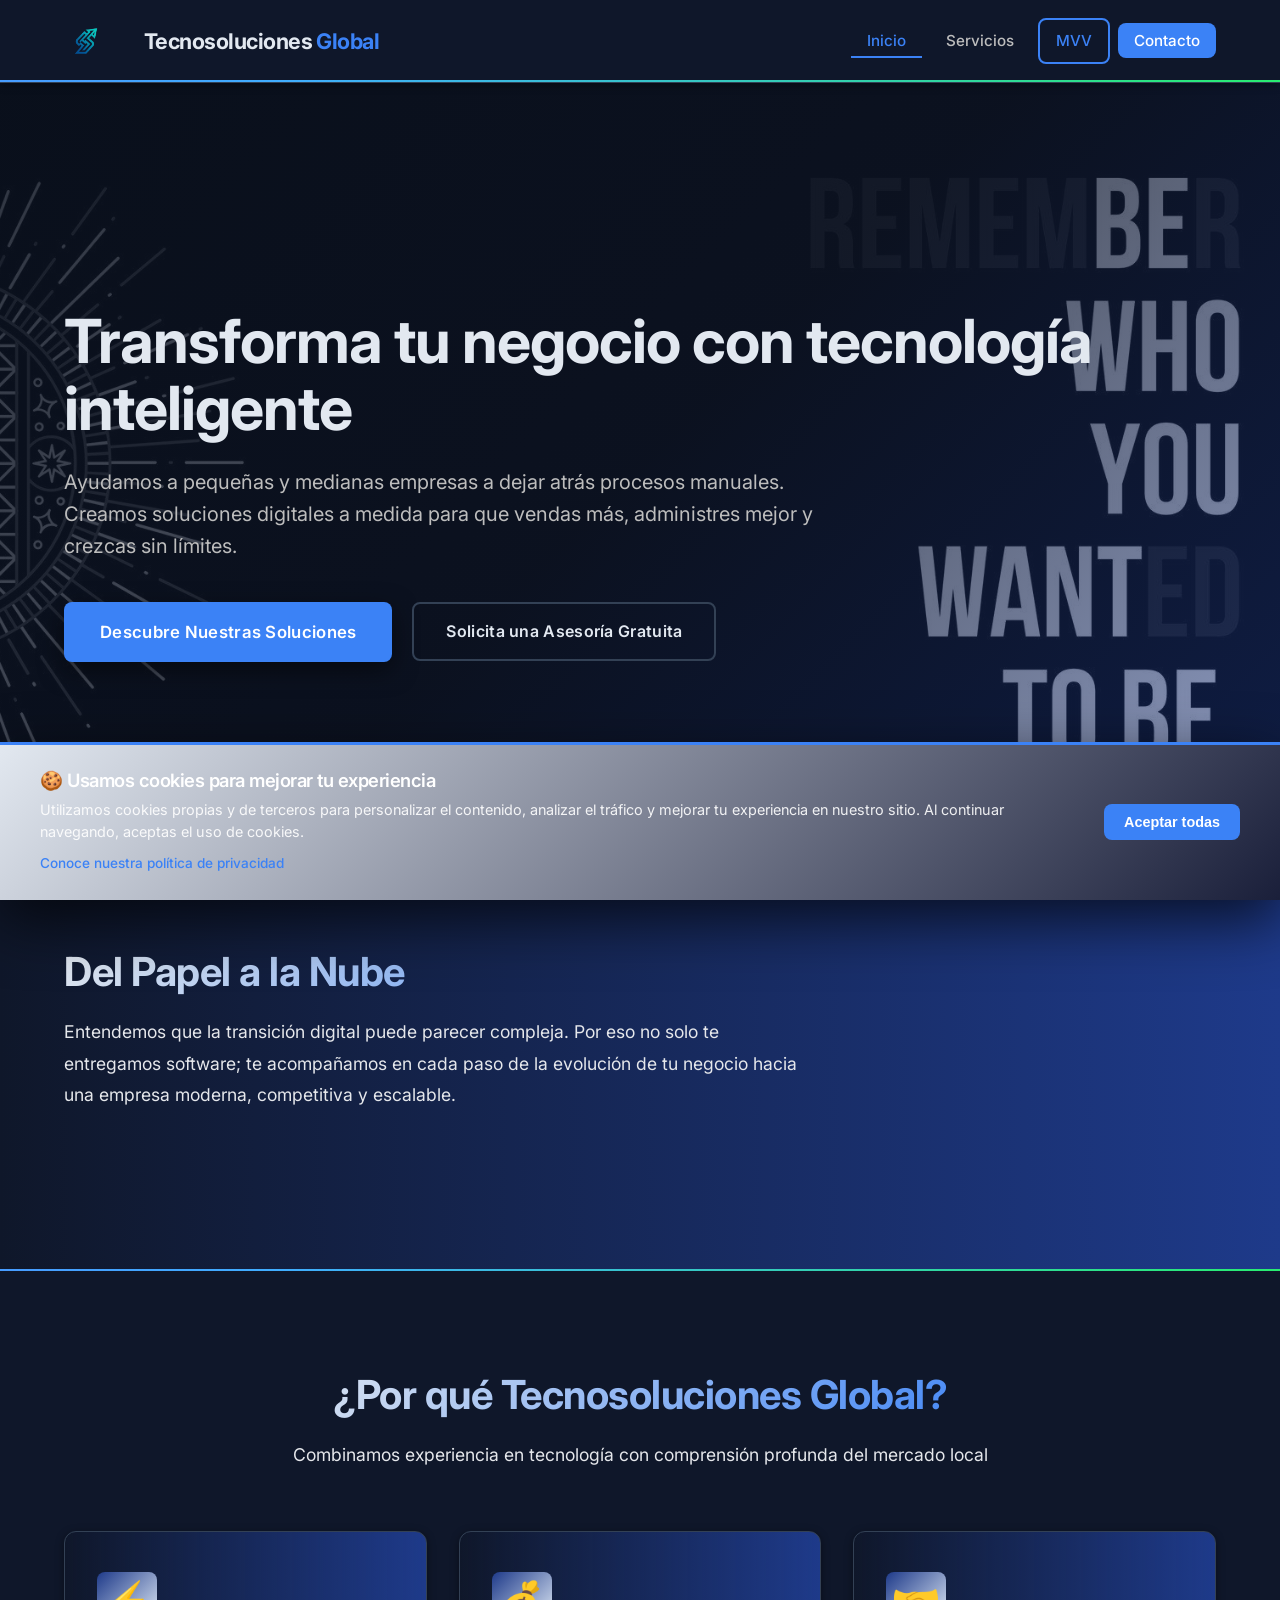
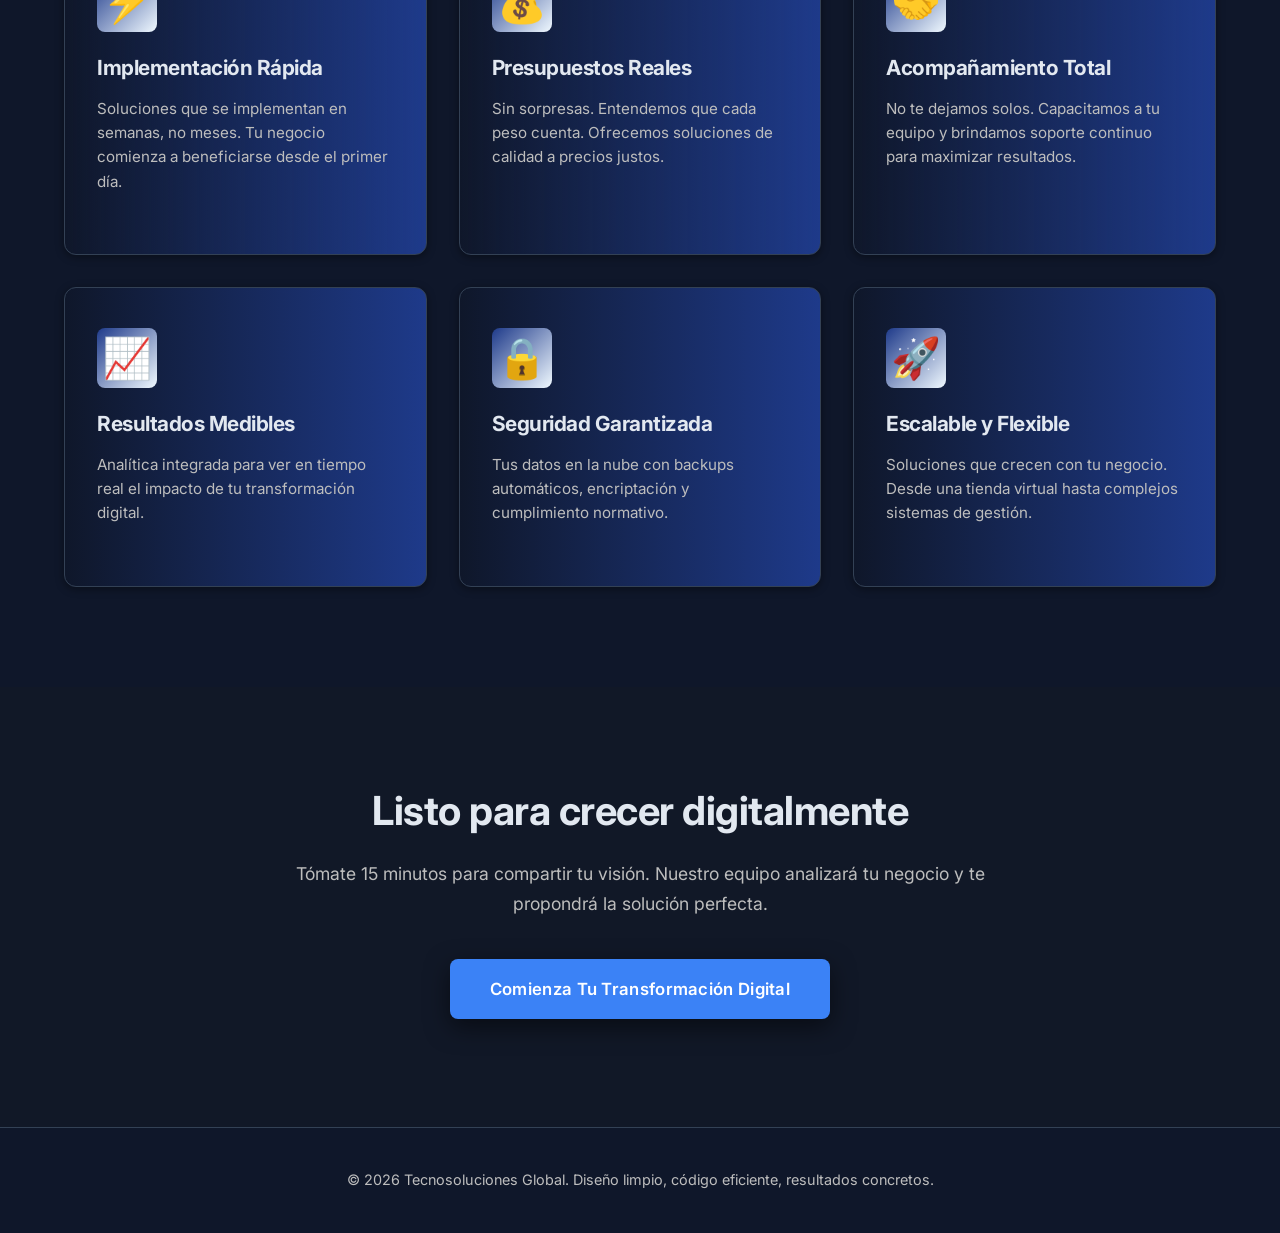
<file: index.html>
<!DOCTYPE html>
<html lang="es">
<head>
    <meta charset="UTF-8">
    <meta name="viewport" content="width=device-width, initial-scale=1.0">
    <title>Inicio | Tecnosoluciones Global - Digitalización de Negocios</title>
    <link rel="stylesheet" href="style.css">
    <link rel="icon" href="data:image/svg+xml,<svg xmlns=%22http://www.w3.org/2000/svg%22 viewBox=%220 0 100 100%22><text y=%22.9em%22 font-size=%2290%22>💻</text></svg>">
    <link href="https://fonts.googleapis.com/css2?family=Inter:wght@300;400;500;600;700&display=swap" rel="stylesheet">
</head>
<body>

    <header class="navbar">
        <div class="container nav-container">
            <a href="index.html" class="logo">
                <img src="logo.png" alt="TecnosolucionesGlobal">
                <span>Tecnosoluciones<strong>Global</strong></span>
            </a>
            <button class="hamburger" id="hamburger" aria-label="Menú">
                <span></span>
                <span></span>
                <span></span>
            </button>
            <nav class="nav-menu" id="navMenu">
                <ul class="nav-links">
                    <li><a href="index.html" class="active">Inicio</a></li>
                    <li><a href="servicios.html">Servicios</a></li>
                    <li><a href="#" id="mvvBtn" class="btn-mvv">MVV</a></li>
                    <li><a href="contacto.html" class="btn-nav">Contacto</a></li>
                </ul>
            </nav>
        </div>
    </header>

    <main>
        <!-- Sección Hero -->
        <section class="hero">
            <div class="container hero-content fade-in">
                <div class="hero-text">
                    <h1>Transforma tu negocio con tecnología inteligente</h1>
                    <p>Ayudamos a pequeñas y medianas empresas a dejar atrás procesos manuales. Creamos soluciones digitales a medida para que vendas más, administres mejor y crezcas sin límites.</p>
                    <div class="hero-actions">
                        <a href="servicios.html" class="btn-primary">Descubre Nuestras Soluciones</a>
                        <a href="contacto.html" class="btn-secondary">Solicita una Asesoría Gratuita</a>
                    </div>
                </div>
            </div>
        </section>

        <!-- Sección de Valor -->
        <section class="focus-section section-padding">
            <div class="container fade-in">
                <div class="section-header">
                    <h2>Del Papel a la Nube</h2>
                    <p>Entendemos que la transición digital puede parecer compleja. Por eso no solo te entregamos software; te acompañamos en cada paso de la evolución de tu negocio hacia una empresa moderna, competitiva y escalable.</p>
                </div>
            </div>
        </section>

        <!-- Sección de Beneficios -->
        <section class="section-padding">
            <div class="container">
                <div class="section-header text-center fade-in" style="margin: 0 auto;">
                    <h2>¿Por qué Tecnosoluciones Global?</h2>
                    <p>Combinamos experiencia en tecnología con comprensión profunda del mercado local</p>
                </div>
                
                <div class="services-grid">
                    <div class="service-card fade-in">
                        <div class="icon-wrapper">⚡</div>
                        <h3>Implementación Rápida</h3>
                        <p>Soluciones que se implementan en semanas, no meses. Tu negocio comienza a beneficiarse desde el primer día.</p>
                    </div>
                    
                    <div class="service-card fade-in">
                        <div class="icon-wrapper">💰</div>
                        <h3>Presupuestos Reales</h3>
                        <p>Sin sorpresas. Entendemos que cada peso cuenta. Ofrecemos soluciones de calidad a precios justos.</p>
                    </div>

                    <div class="service-card fade-in">
                        <div class="icon-wrapper">🤝</div>
                        <h3>Acompañamiento Total</h3>
                        <p>No te dejamos solos. Capacitamos a tu equipo y brindamos soporte continuo para maximizar resultados.</p>
                    </div>

                    <div class="service-card fade-in">
                        <div class="icon-wrapper">📈</div>
                        <h3>Resultados Medibles</h3>
                        <p>Analítica integrada para ver en tiempo real el impacto de tu transformación digital.</p>
                    </div>

                    <div class="service-card fade-in">
                        <div class="icon-wrapper">🔒</div>
                        <h3>Seguridad Garantizada</h3>
                        <p>Tus datos en la nube con backups automáticos, encriptación y cumplimiento normativo.</p>
                    </div>

                    <div class="service-card fade-in">
                        <div class="icon-wrapper">🚀</div>
                        <h3>Escalable y Flexible</h3>
                        <p>Soluciones que crecen con tu negocio. Desde una tienda virtual hasta complejos sistemas de gestión.</p>
                    </div>
                </div>
            </div>
        </section>

        <!-- Sección CTA Final -->
        <section class="section-padding bg-light">
            <div class="container fade-in" style="text-align: center; max-width: 800px; margin: 0 auto;">
                <h2 style="margin-bottom: 24px;">Listo para crecer digitalmente</h2>
                <p style="font-size: 1.1rem; color: var(--text-muted); margin-bottom: 40px;">
                    Tómate 15 minutos para compartir tu visión. Nuestro equipo analizará tu negocio y te propondrá la solución perfecta.
                </p>
                <a href="contacto.html" class="btn-primary" style="padding: 16px 40px; font-size: 1.05rem;">Comienza Tu Transformación Digital</a>
            </div>
        </section>
    </main>

    <footer class="footer">
        <div class="container">
            <p>&copy; <span class="currentYear"></span> Tecnosoluciones Global. Diseño limpio, código eficiente, resultados concretos.</p>
        </div>
    </footer>

    <!-- Modal de Misión, Visión y Valores -->
    <div class="mvv-modal" id="mvvModal" role="dialog" aria-label="Misión, Visión y Valores">
        <div class="mvv-modal-content">
            <button class="mvv-close" id="mvvClose" aria-label="Cerrar modal">&times;</button>
            <h2>Misión, Visión y Valores</h2>
            
            <div class="mvv-tabs">
                <button class="mvv-tab-btn active" data-tab="mision">Misión</button>
                <button class="mvv-tab-btn" data-tab="vision">Visión</button>
                <button class="mvv-tab-btn" data-tab="valores">Valores</button>
            </div>
            
            <div class="mvv-content">
                <div class="mvv-tab-content active" id="mision">
                    <h3>Misión</h3>
                    <p>Acompañar y facilitar la transición digital de las empresas mediante soluciones tecnológicas integrales. Desarrollamos software a la medida de las necesidades administrativas de cada cliente y proveemos la infraestructura de hardware exacta para su óptimo funcionamiento, eliminando barreras técnicas y optimizando sus procesos operativos de principio a fin.</p>
                </div>
                
                <div class="mvv-tab-content" id="vision">
                    <h3>Visión</h3>
                    <p>Convertirnos en el socio tecnológico de referencia para el sector empresarial, siendo reconocidos por cerrar la brecha digital en las organizaciones. Buscamos liderar el mercado ofreciendo un ecosistema donde el desarrollo de software y la provisión de hardware convergen en un solo servicio de excelencia, impulsando el crecimiento y la modernización de nuestros clientes.</p>
                </div>
                
                <div class="mvv-tab-content" id="valores">
                    <h3>Valores</h3>
                    <div class="valores-list">
                        <div class="valor-item">
                            <h4>Sinergia Tecnológica</h4>
                            <p>Creemos que el software y el hardware no deben tratarse por separado; trabajamos para que ambas partes funcionen en perfecta armonía, evitando cuellos de botella.</p>
                        </div>
                        
                        <div class="valor-item">
                            <h4>Enfoque en la Solución (Empatía Empresarial)</h4>
                            <p>No vendemos computadoras ni código por vender; escuchamos, diagnosticamos y resolvemos los dolores administrativos reales de nuestros clientes.</p>
                        </div>
                        
                        <div class="valor-item">
                            <h4>Calidad y Rendimiento</h4>
                            <p>Nos comprometemos a entregar sistemas eficientes, con arquitecturas limpias, respaldados por equipos de alto rendimiento que garanticen una operación ininterrumpida.</p>
                        </div>
                        
                        <div class="valor-item">
                            <h4>Integridad y Seguridad</h4>
                            <p>Actuamos con total transparencia en nuestras auditorías tecnológicas y garantizamos la máxima protección de la información en cada sistema y red que implementamos.</p>
                        </div>
                        
                        <div class="valor-item">
                            <h4>Adaptabilidad</h4>
                            <p>Entendemos que cada empresa es un mundo distinto. Somos flexibles para escalar y ajustar nuestras soluciones tecnológicas al ritmo de crecimiento de cada cliente.</p>
                        </div>
                    </div>
                </div>
            </div>
        </div>
    </div>

    <!-- Cookie Consent Banner -->
    <div class="cookie-banner" id="cookieBanner" role="dialog" aria-label="Aviso de cookies">
        <div class="cookie-content">
            <div class="cookie-text">
                <h3>🍪 Usamos cookies para mejorar tu experiencia</h3>
                <p>Utilizamos cookies propias y de terceros para personalizar el contenido, analizar el tráfico y mejorar tu experiencia en nuestro sitio. Al continuar navegando, aceptas el uso de cookies.</p>
                <a href="politica-privacidad.html" class="cookie-link">Conoce nuestra política de privacidad</a>
            </div>
            <div class="cookie-actions">
                <button id="acceptCookies" class="btn-cookie-accept">Aceptar todas</button>
            </div>
        </div>
    </div>

    <script src="main.js"></script>
</body>
</html>
</file>
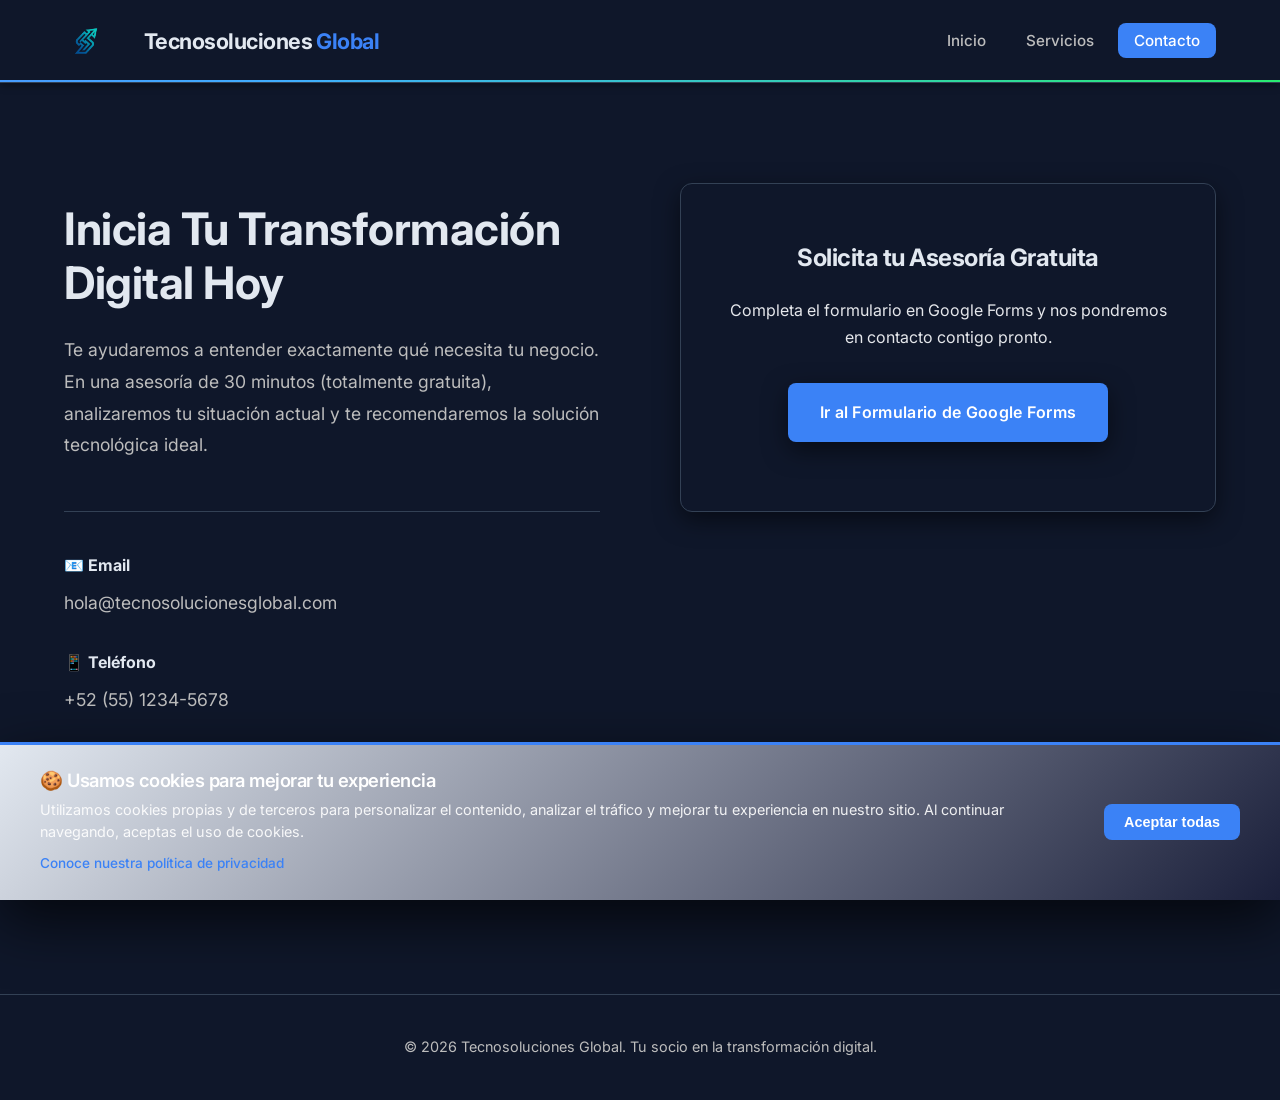
<file: contacto.html>
<!DOCTYPE html>
<html lang="es">
<head>
    <meta charset="UTF-8">
    <meta name="viewport" content="width=device-width, initial-scale=1.0">
    <title>Contacto | Tecnosoluciones Global - Asesoría Gratuita</title>
    <link rel="stylesheet" href="style.css">
    <link rel="icon" href="data:image/svg+xml,<svg xmlns=%22http://www.w3.org/2000/svg%22 viewBox=%220 0 100 100%22><text y=%22.9em%22 font-size=%2290%22>💻</text></svg>">
    <link href="https://fonts.googleapis.com/css2?family=Inter:wght@300;400;500;600;700&display=swap" rel="stylesheet">
</head>
<body>

    <header class="navbar bg-white">
        <div class="container nav-container">
            <a href="index.html" class="logo">
                <img src="logo.png" alt="TecnosolucionesGlobal">
                <span>Tecnosoluciones<strong>Global</strong></span>
            </a>
            <button class="hamburger" id="hamburger" aria-label="Menú">
                <span></span>
                <span></span>
                <span></span>
            </button>
            <nav class="nav-menu" id="navMenu">
                <ul class="nav-links">
                    <li><a href="index.html">Inicio</a></li>
                    <li><a href="servicios.html">Servicios</a></li>
                    <li><a href="contacto.html" class="active btn-nav">Contacto</a></li>
                </ul>
            </nav>
        </div>
    </header>

    <main class="contact-page section-padding">
        <div class="container contact-container">
            <div class="contact-info fade-in">
                <h1>Inicia Tu Transformación Digital Hoy</h1>
                <p>Te ayudaremos a entender exactamente qué necesita tu negocio. En una asesoría de 30 minutos (totalmente gratuita), analizaremos tu situación actual y te recomendaremos la solución tecnológica ideal.</p>
                
                <div class="contact-details" style="margin-top: 50px;">
                    <div>
                        <strong>📧 Email</strong>
                        <p><a href="mailto:hola@tecnosolucionesglobal.com">hola@tecnosolucionesglobal.com</a></p>
                    </div>
                    <div>
                        <strong>📱 Teléfono</strong>
                        <p><a href="tel:+525512345678">+52 (55) 1234-5678</a></p>
                    </div>
                    <div>
                        <strong>⏰ Disponibilidad</strong>
                        <p>Lunes a viernes, 9:00 AM - 6:00 PM<br/>Respuesta garantizada en 24 horas</p>
                    </div>
                </div>
            </div>

            <div class="contact-form-wrapper bg-white fade-in" style="border: 1px solid var(--border); text-align: center; padding: 60px 40px;">
                <h3 style="margin-bottom: 24px; color: var(--primary);">Solicita tu Asesoría Gratuita</h3>
                <p style="margin-bottom: 32px; color: var(--text-secondary);">Completa el formulario en Google Forms y nos pondremos en contacto contigo pronto.</p>
                <!-- REEMPLAZA "TU_URL_GOOGLE_FORMS_AQUI" CON TU ENLACE DE GOOGLE FORMS -->
                <a href="https://docs.google.com/forms/d/e/1FAIpQLSdqsD0uBaeX-KNpWVJnSEyqCP1wQU0VHX00x0tSkYkC-YNByg/viewform" target="_blank" rel="noopener noreferrer" class="btn-primary" style="padding: 16px 32px; font-size: 1rem; font-weight: 600; display: inline-block;">Ir al Formulario de Google Forms</a>
            </div>
        </div>
    </main>

    <footer class="footer">
        <div class="container">
            <p>&copy; <span class="currentYear"></span> Tecnosoluciones Global. Tu socio en la transformación digital.</p>
        </div>
    </footer>

    <!-- Cookie Consent Banner -->
    <div class="cookie-banner" id="cookieBanner" role="dialog" aria-label="Aviso de cookies">
        <div class="cookie-content">
            <div class="cookie-text">
                <h3>🍪 Usamos cookies para mejorar tu experiencia</h3>
                <p>Utilizamos cookies propias y de terceros para personalizar el contenido, analizar el tráfico y mejorar tu experiencia en nuestro sitio. Al continuar navegando, aceptas el uso de cookies.</p>
                <a href="politica-privacidad.html" class="cookie-link">Conoce nuestra política de privacidad</a>
            </div>
            <div class="cookie-actions">
                <button id="acceptCookies" class="btn-cookie-accept">Aceptar todas</button>
            </div>
        </div>
    </div>

    <script src="main.js"></script>
</body>
</html>
</file>
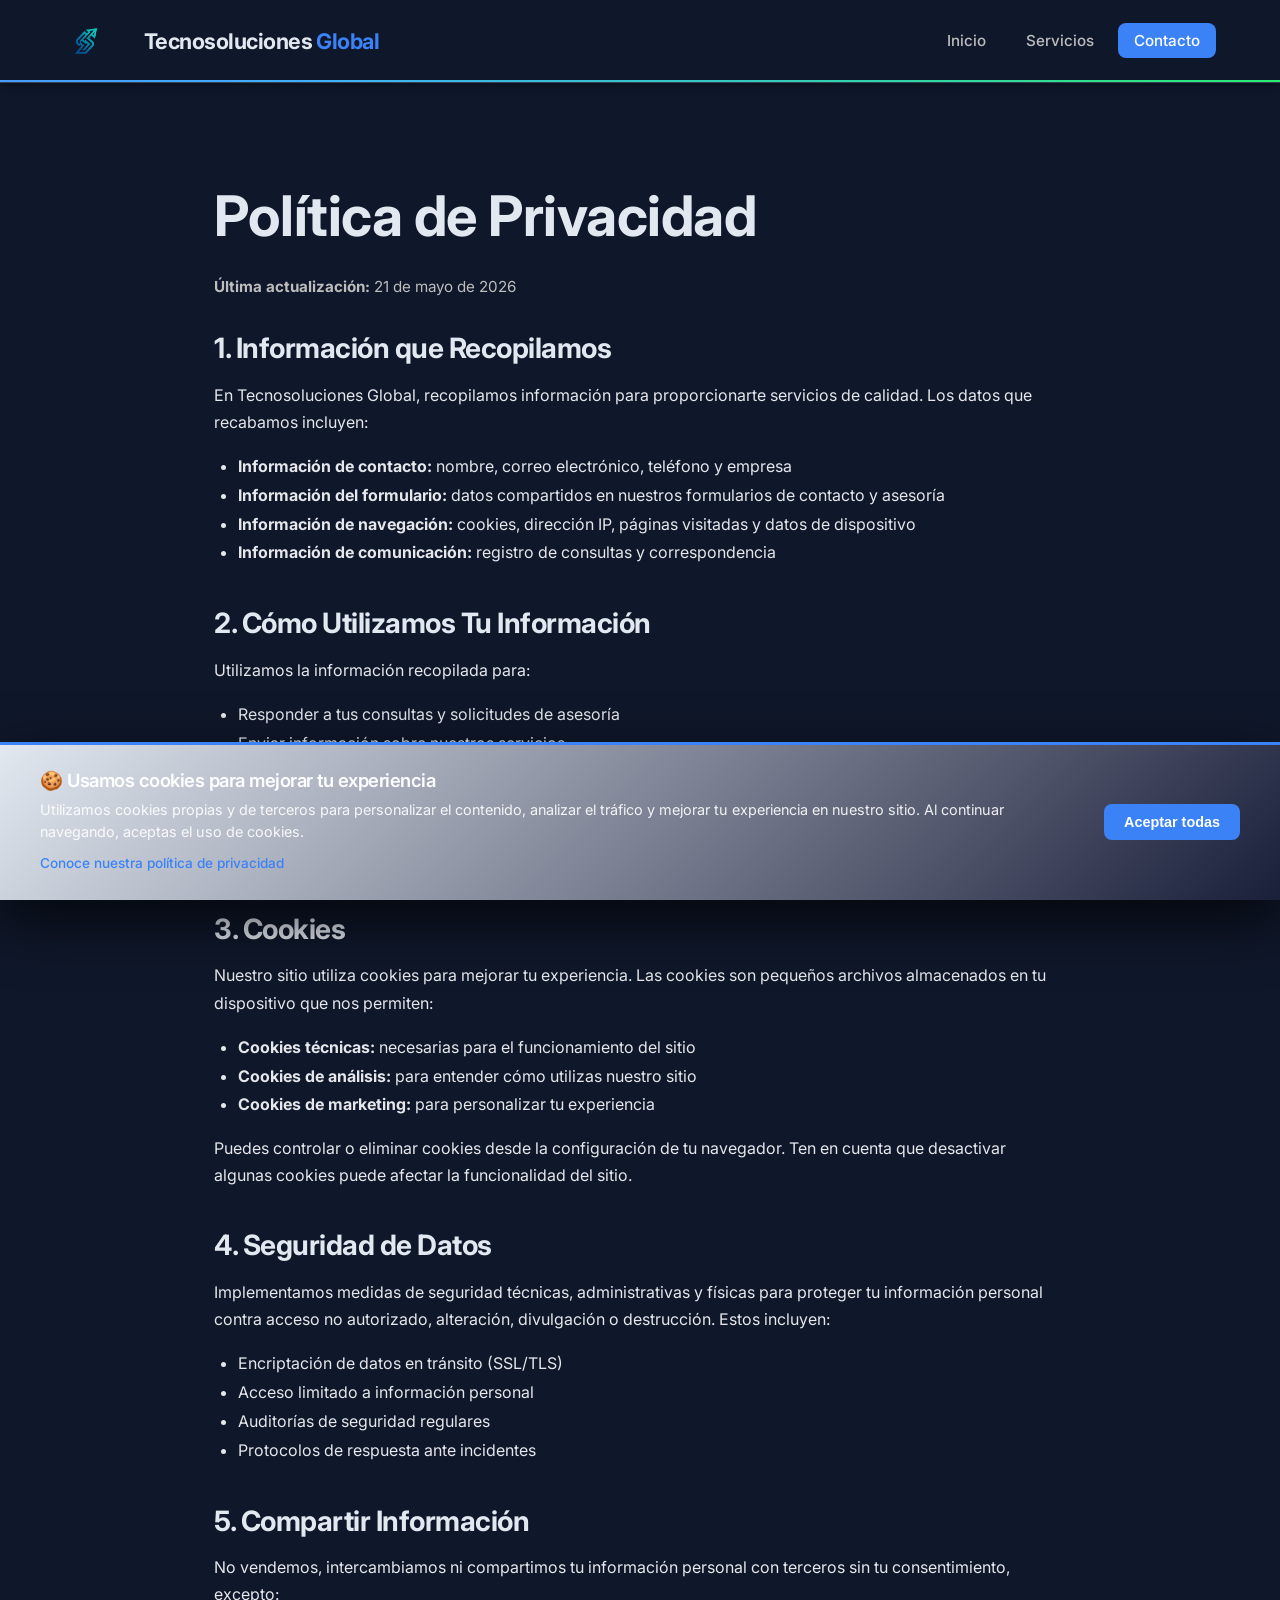
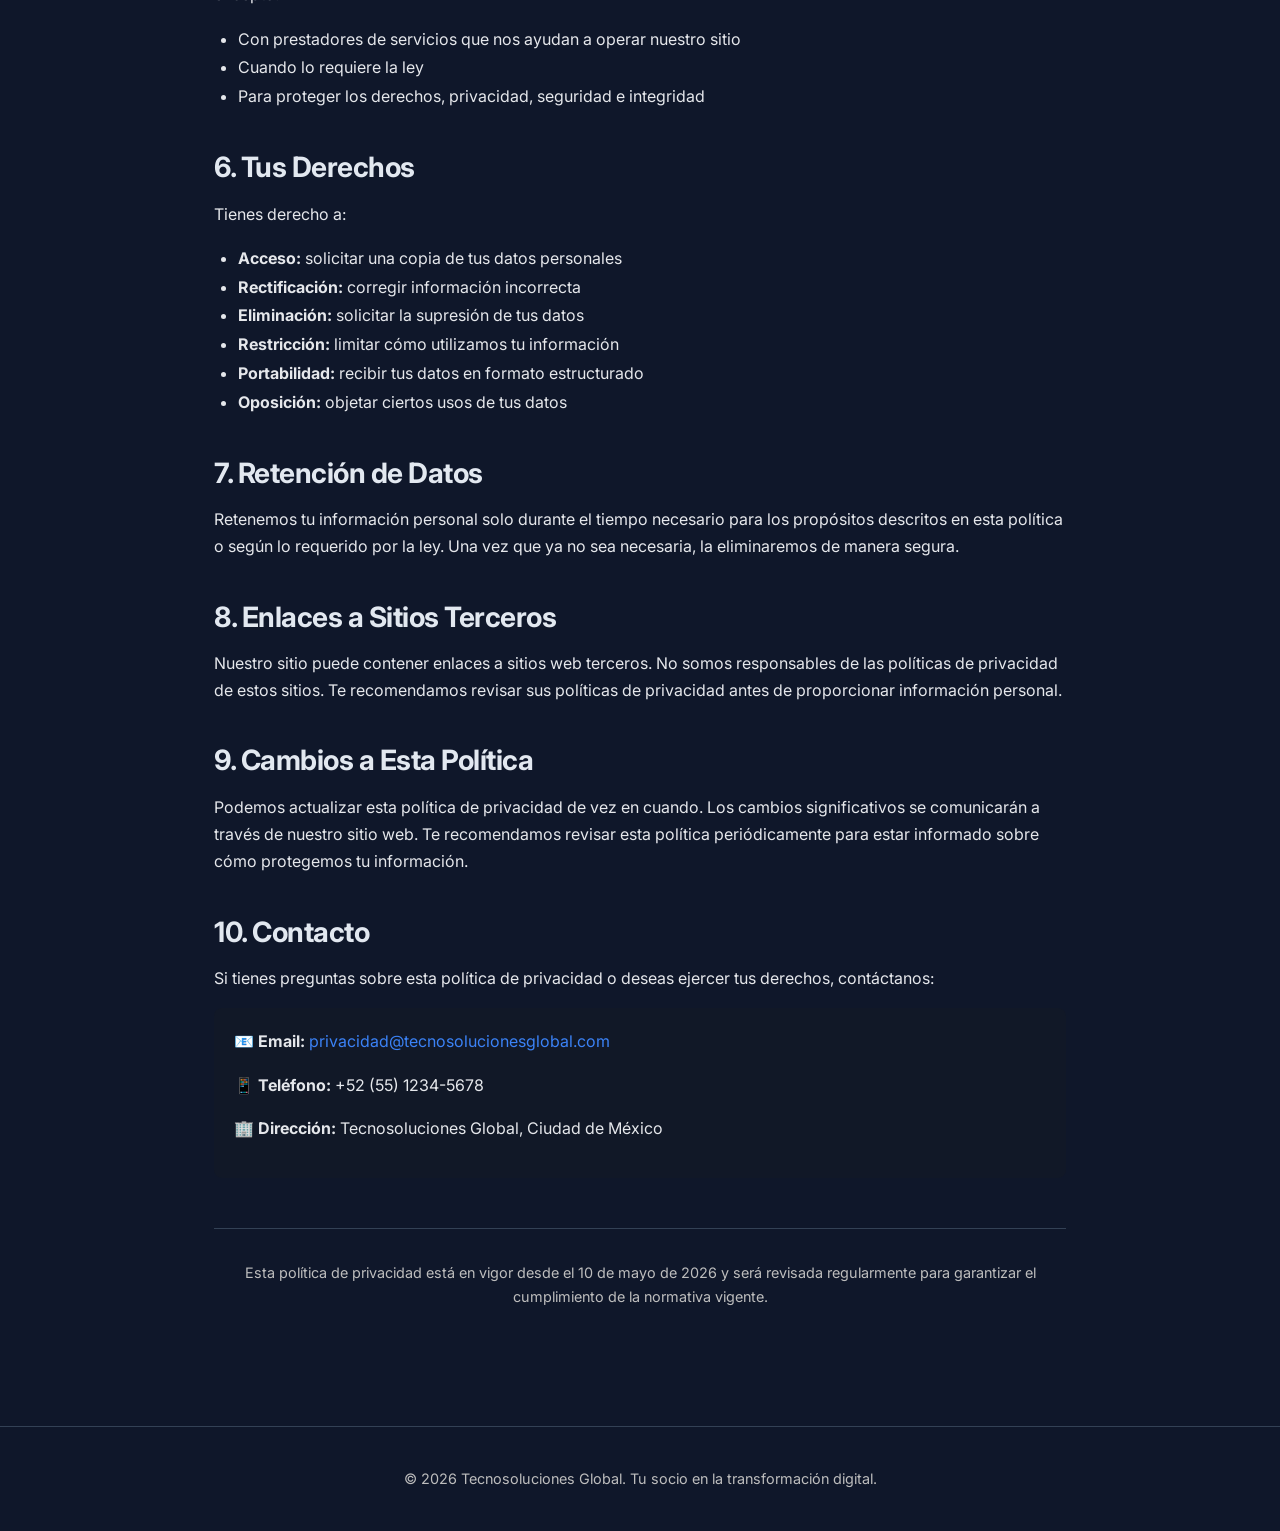
<file: politica-privacidad.html>
<!DOCTYPE html>
<html lang="es">
<head>
    <meta charset="UTF-8">
    <meta name="viewport" content="width=device-width, initial-scale=1.0">
    <title>Política de Privacidad | Tecnosoluciones Global</title>
    <link rel="stylesheet" href="style.css">
    <link rel="icon" href="data:image/svg+xml,<svg xmlns=%22http://www.w3.org/2000/svg%22 viewBox=%220 0 100 100%22><text y=%22.9em%22 font-size=%2290%22>💻</text></svg>">
    <link href="https://fonts.googleapis.com/css2?family=Inter:wght@300;400;500;600;700&display=swap" rel="stylesheet">
</head>
<body>

    <header class="navbar">
        <div class="container nav-container">
            <a href="index.html" class="logo">
                <img src="logo.png" alt="TecnosolucionesGlobal">
                <span>Tecnosoluciones<strong>Global</strong></span>
            </a>
            <button class="hamburger" id="hamburger" aria-label="Menú">
                <span></span>
                <span></span>
                <span></span>
            </button>
            <nav class="nav-menu" id="navMenu">
                <ul class="nav-links">
                    <li><a href="index.html">Inicio</a></li>
                    <li><a href="servicios.html">Servicios</a></li>
                    <li><a href="contacto.html" class="btn-nav">Contacto</a></li>
                </ul>
            </nav>
        </div>
    </header>

    <main class="section-padding">
        <div class="container" style="max-width: 900px;">
            <div class="fade-in">
                <h1 style="margin-bottom: 24px;">Política de Privacidad</h1>
                <p style="font-size: 0.95rem; color: var(--text-muted); margin-bottom: 32px;">
                    <strong>Última actualización:</strong> 21 de mayo de 2026
                </p>

                <section style="margin-bottom: 40px;">
                    <h2 style="font-size: 1.75rem; margin-bottom: 16px;">1. Información que Recopilamos</h2>
                    <p>En Tecnosoluciones Global, recopilamos información para proporcionarte servicios de calidad. Los datos que recabamos incluyen:</p>
                    <ul style="margin-top: 12px; margin-left: 24px; line-height: 1.8;">
                        <li><strong>Información de contacto:</strong> nombre, correo electrónico, teléfono y empresa</li>
                        <li><strong>Información del formulario:</strong> datos compartidos en nuestros formularios de contacto y asesoría</li>
                        <li><strong>Información de navegación:</strong> cookies, dirección IP, páginas visitadas y datos de dispositivo</li>
                        <li><strong>Información de comunicación:</strong> registro de consultas y correspondencia</li>
                    </ul>
                </section>

                <section style="margin-bottom: 40px;">
                    <h2 style="font-size: 1.75rem; margin-bottom: 16px;">2. Cómo Utilizamos Tu Información</h2>
                    <p>Utilizamos la información recopilada para:</p>
                    <ul style="margin-top: 12px; margin-left: 24px; line-height: 1.8;">
                        <li>Responder a tus consultas y solicitudes de asesoría</li>
                        <li>Enviar información sobre nuestros servicios</li>
                        <li>Mejorar la experiencia en nuestro sitio web</li>
                        <li>Analizar el uso del sitio y optimizar nuestro contenido</li>
                        <li>Cumplir con obligaciones legales y normativas</li>
                        <li>Prevenir fraude y actividades maliciosas</li>
                    </ul>
                </section>

                <section style="margin-bottom: 40px;">
                    <h2 style="font-size: 1.75rem; margin-bottom: 16px;">3. Cookies</h2>
                    <p>Nuestro sitio utiliza cookies para mejorar tu experiencia. Las cookies son pequeños archivos almacenados en tu dispositivo que nos permiten:</p>
                    <ul style="margin-top: 12px; margin-left: 24px; line-height: 1.8;">
                        <li><strong>Cookies técnicas:</strong> necesarias para el funcionamiento del sitio</li>
                        <li><strong>Cookies de análisis:</strong> para entender cómo utilizas nuestro sitio</li>
                        <li><strong>Cookies de marketing:</strong> para personalizar tu experiencia</li>
                    </ul>
                    <p style="margin-top: 16px;">Puedes controlar o eliminar cookies desde la configuración de tu navegador. Ten en cuenta que desactivar algunas cookies puede afectar la funcionalidad del sitio.</p>
                </section>

                <section style="margin-bottom: 40px;">
                    <h2 style="font-size: 1.75rem; margin-bottom: 16px;">4. Seguridad de Datos</h2>
                    <p>Implementamos medidas de seguridad técnicas, administrativas y físicas para proteger tu información personal contra acceso no autorizado, alteración, divulgación o destrucción. Estos incluyen:</p>
                    <ul style="margin-top: 12px; margin-left: 24px; line-height: 1.8;">
                        <li>Encriptación de datos en tránsito (SSL/TLS)</li>
                        <li>Acceso limitado a información personal</li>
                        <li>Auditorías de seguridad regulares</li>
                        <li>Protocolos de respuesta ante incidentes</li>
                    </ul>
                </section>

                <section style="margin-bottom: 40px;">
                    <h2 style="font-size: 1.75rem; margin-bottom: 16px;">5. Compartir Información</h2>
                    <p>No vendemos, intercambiamos ni compartimos tu información personal con terceros sin tu consentimiento, excepto:</p>
                    <ul style="margin-top: 12px; margin-left: 24px; line-height: 1.8;">
                        <li>Con prestadores de servicios que nos ayudan a operar nuestro sitio</li>
                        <li>Cuando lo requiere la ley</li>
                        <li>Para proteger los derechos, privacidad, seguridad e integridad</li>
                    </ul>
                </section>

                <section style="margin-bottom: 40px;">
                    <h2 style="font-size: 1.75rem; margin-bottom: 16px;">6. Tus Derechos</h2>
                    <p>Tienes derecho a:</p>
                    <ul style="margin-top: 12px; margin-left: 24px; line-height: 1.8;">
                        <li><strong>Acceso:</strong> solicitar una copia de tus datos personales</li>
                        <li><strong>Rectificación:</strong> corregir información incorrecta</li>
                        <li><strong>Eliminación:</strong> solicitar la supresión de tus datos</li>
                        <li><strong>Restricción:</strong> limitar cómo utilizamos tu información</li>
                        <li><strong>Portabilidad:</strong> recibir tus datos en formato estructurado</li>
                        <li><strong>Oposición:</strong> objetar ciertos usos de tus datos</li>
                    </ul>
                </section>

                <section style="margin-bottom: 40px;">
                    <h2 style="font-size: 1.75rem; margin-bottom: 16px;">7. Retención de Datos</h2>
                    <p>Retenemos tu información personal solo durante el tiempo necesario para los propósitos descritos en esta política o según lo requerido por la ley. Una vez que ya no sea necesaria, la eliminaremos de manera segura.</p>
                </section>

                <section style="margin-bottom: 40px;">
                    <h2 style="font-size: 1.75rem; margin-bottom: 16px;">8. Enlaces a Sitios Terceros</h2>
                    <p>Nuestro sitio puede contener enlaces a sitios web terceros. No somos responsables de las políticas de privacidad de estos sitios. Te recomendamos revisar sus políticas de privacidad antes de proporcionar información personal.</p>
                </section>

                <section style="margin-bottom: 40px;">
                    <h2 style="font-size: 1.75rem; margin-bottom: 16px;">9. Cambios a Esta Política</h2>
                    <p>Podemos actualizar esta política de privacidad de vez en cuando. Los cambios significativos se comunicarán a través de nuestro sitio web. Te recomendamos revisar esta política periódicamente para estar informado sobre cómo protegemos tu información.</p>
                </section>

                <section style="margin-bottom: 40px;">
                    <h2 style="font-size: 1.75rem; margin-bottom: 16px;">10. Contacto</h2>
                    <p>Si tienes preguntas sobre esta política de privacidad o deseas ejercer tus derechos, contáctanos:</p>
                    <div style="margin-top: 16px; padding: 20px; background-color: var(--bg-light); border-radius: var(--radius);">
                        <p><strong>📧 Email:</strong> <a href="mailto:privacidad@tecnosolucionesglobal.com" style="color: var(--accent); text-decoration: none;">privacidad@tecnosolucionesglobal.com</a></p>
                        <p style="margin-top: 12px;"><strong>📱 Teléfono:</strong> +52 (55) 1234-5678</p>
                        <p style="margin-top: 12px;"><strong>🏢 Dirección:</strong> Tecnosoluciones Global, Ciudad de México</p>
                    </div>
                </section>

                <div style="margin-top: 50px; padding-top: 32px; border-top: 1px solid var(--border);">
                    <p style="text-align: center; color: var(--text-muted); font-size: 0.9rem;">
                        Esta política de privacidad está en vigor desde el 10 de mayo de 2026 y será revisada regularmente para garantizar el cumplimiento de la normativa vigente.
                    </p>
                </div>
            </div>
        </div>
    </main>

    <footer class="footer">
        <div class="container">
            <p>&copy; <span class="currentYear"></span> Tecnosoluciones Global. Tu socio en la transformación digital.</p>
        </div>
    </footer>

    <!-- Cookie Consent Banner -->
    <div class="cookie-banner" id="cookieBanner" role="dialog" aria-label="Aviso de cookies">
        <div class="cookie-content">
            <div class="cookie-text">
                <h3>🍪 Usamos cookies para mejorar tu experiencia</h3>
                <p>Utilizamos cookies propias y de terceros para personalizar el contenido, analizar el tráfico y mejorar tu experiencia en nuestro sitio. Al continuar navegando, aceptas el uso de cookies.</p>
                <a href="politica-privacidad.html" class="cookie-link">Conoce nuestra política de privacidad</a>
            </div>
            <div class="cookie-actions">
                <button id="acceptCookies" class="btn-cookie-accept">Aceptar todas</button>
            </div>
        </div>
    </div>

    <script src="main.js"></script>
</body>
</html>
</file>
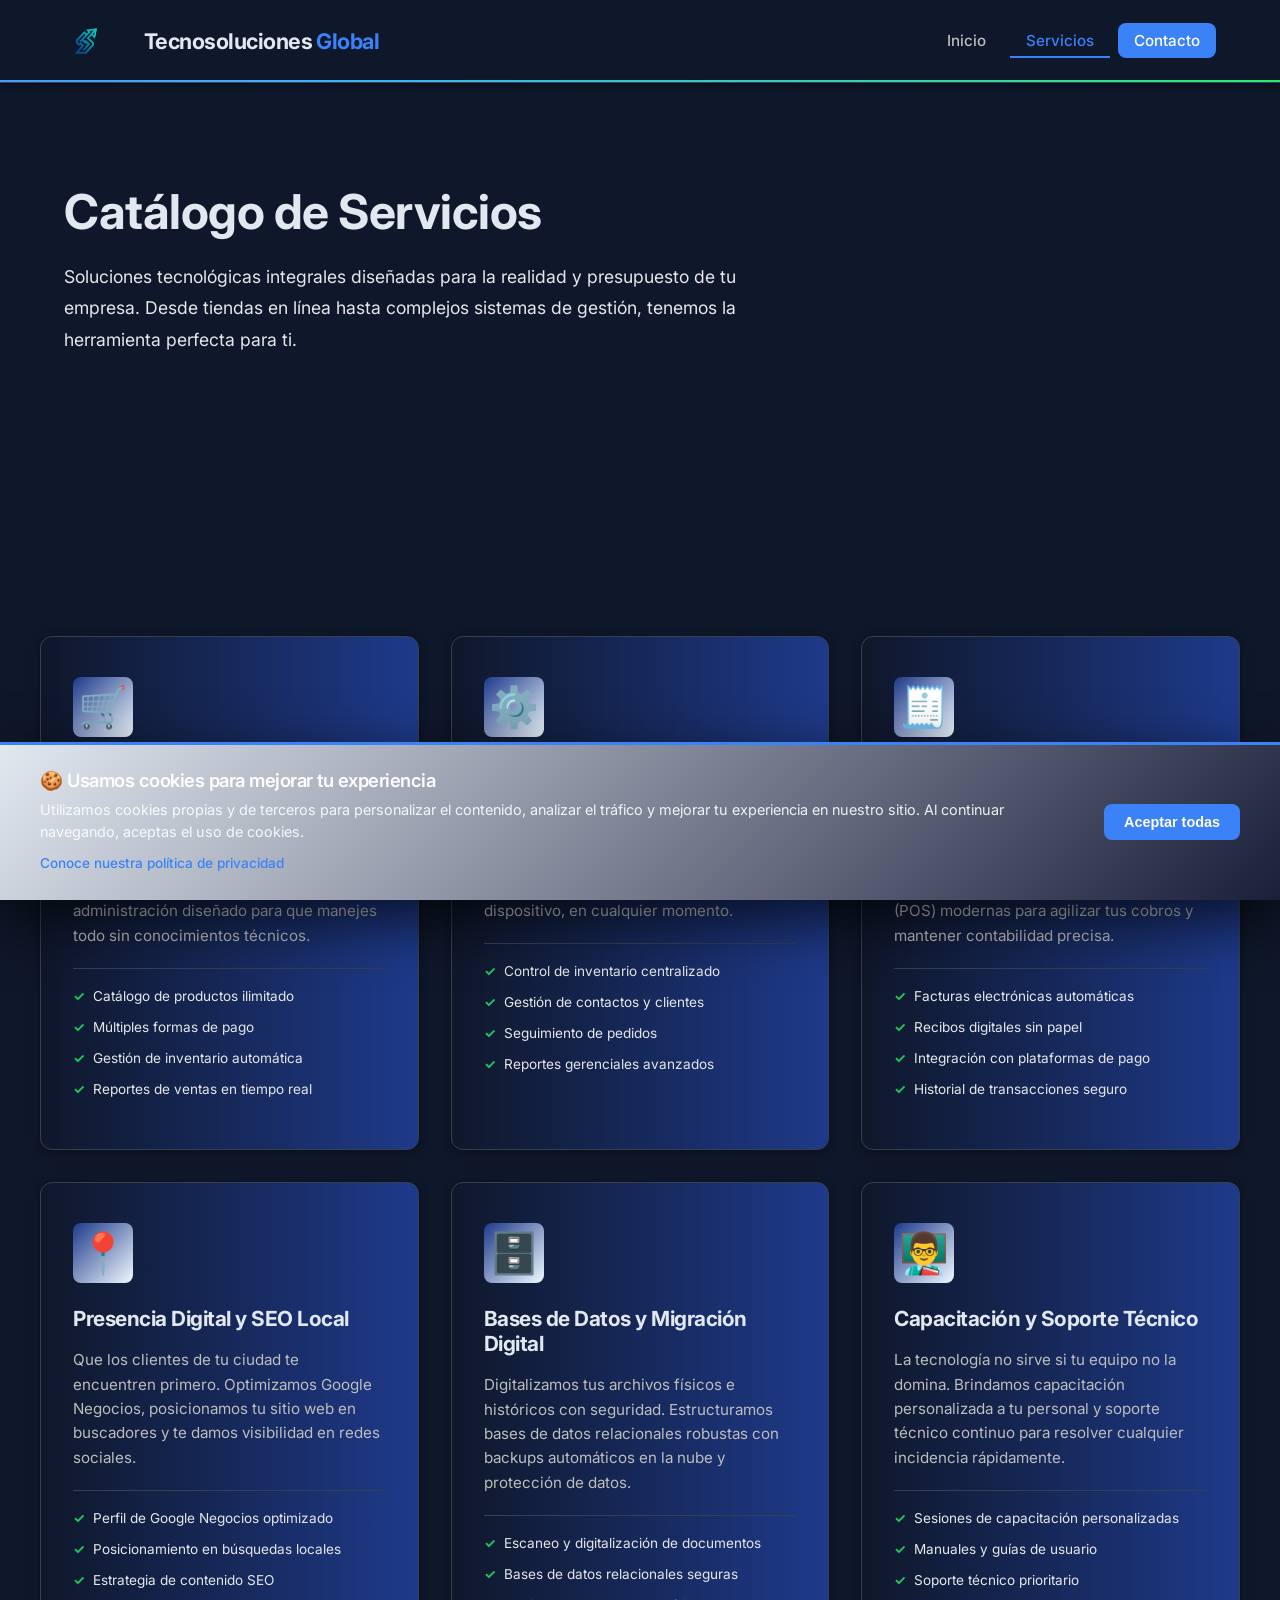
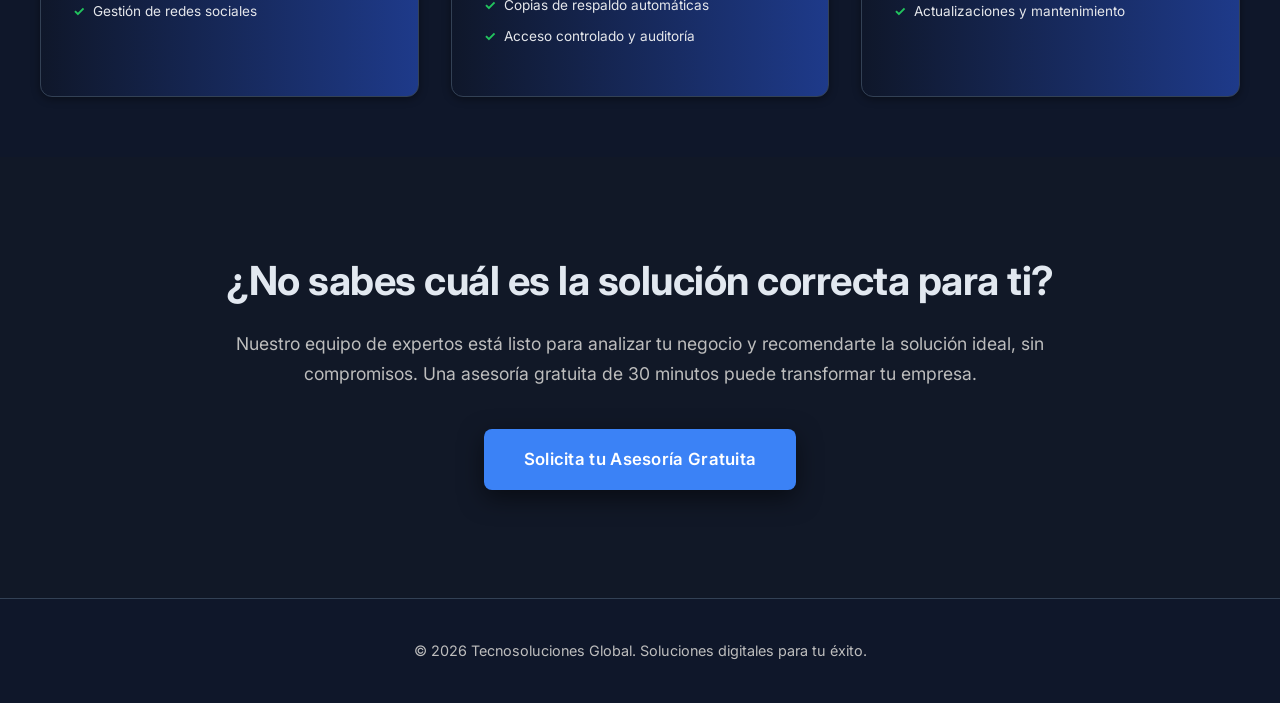
<file: servicios.html>
<!DOCTYPE html>
<html lang="es">
<head>
    <meta charset="UTF-8">
    <meta name="viewport" content="width=device-width, initial-scale=1.0">
    <title>Servicios | Tecnosoluciones Global - Soluciones Digitales</title>
    <link rel="stylesheet" href="style.css">
    <link rel="icon" href="data:image/svg+xml,<svg xmlns=%22http://www.w3.org/2000/svg%22 viewBox=%220 0 100 100%22><text y=%22.9em%22 font-size=%2290%22>💻</text></svg>">
    <link href="https://fonts.googleapis.com/css2?family=Inter:wght@300;400;500;600;700&display=swap" rel="stylesheet">
</head>
<body>

    <header class="navbar">
        <div class="container nav-container">
            <a href="index.html" class="logo">
                <img src="logo.png" alt="TecnosolucionesGlobal">
                <span>Tecnosoluciones<strong>Global</strong></span>
            </a>
            <button class="hamburger" id="hamburger" aria-label="Menú">
                <span></span>
                <span></span>
                <span></span>
            </button>
            <nav class="nav-menu" id="navMenu">
                <ul class="nav-links">
                    <li><a href="index.html">Inicio</a></li>
                    <li><a href="servicios.html" class="active">Servicios</a></li>
                    <li><a href="contacto.html" class="btn-nav">Contacto</a></li>
                </ul>
            </nav>
        </div>
    </header>

    <main>
        <!-- Encabezado de Servicios -->
        <div class="section-padding">
            <div class="container">
                <div class="section-header fade-in">
                    <h1>Catálogo de Servicios</h1>
                    <p>Soluciones tecnológicas integrales diseñadas para la realidad y presupuesto de tu empresa. Desde tiendas en línea hasta complejos sistemas de gestión, tenemos la herramienta perfecta para ti.</p>
                </div>
            </div>
        </div>

        <!-- Grid de Servicios -->
        <div class="container section-padding-sm">
            <div class="services-grid">
                <div class="service-card fade-in">
                    <div class="icon-wrapper">🛒</div>
                    <h3>E-Commerce y Catálogos Digitales</h3>
                    <p>Tiendas en línea dinámicas con carritos de compra intuitivos y pasarelas de pago seguras integradas. Panel de administración diseñado para que manejes todo sin conocimientos técnicos.</p>
                    <ul class="tech-list">
                        <li>Catálogo de productos ilimitado</li>
                        <li>Múltiples formas de pago</li>
                        <li>Gestión de inventario automática</li>
                        <li>Reportes de ventas en tiempo real</li>
                    </ul>
                </div>
                
                <div class="service-card fade-in">
                    <div class="icon-wrapper">⚙️</div>
                    <h3>Sistemas de Gestión (ERP/CRM)</h3>
                    <p>Adiós a las hojas de cálculo. Sistemas web personalizados que integran todo tu negocio: inventario, clientes, empleados, facturación. Accesible desde cualquier dispositivo, en cualquier momento.</p>
                    <ul class="tech-list">
                        <li>Control de inventario centralizado</li>
                        <li>Gestión de contactos y clientes</li>
                        <li>Seguimiento de pedidos</li>
                        <li>Reportes gerenciales avanzados</li>
                    </ul>
                </div>

                <div class="service-card fade-in">
                    <div class="icon-wrapper">🧾</div>
                    <h3>Facturación Electrónica y Pagos Digitales</h3>
                    <p>Integramos sistemas de facturación electrónica compliant con regulaciones locales. Terminales de punto de venta (POS) modernas para agilizar tus cobros y mantener contabilidad precisa.</p>
                    <ul class="tech-list">
                        <li>Facturas electrónicas automáticas</li>
                        <li>Recibos digitales sin papel</li>
                        <li>Integración con plataformas de pago</li>
                        <li>Historial de transacciones seguro</li>
                    </ul>
                </div>

                <div class="service-card fade-in">
                    <div class="icon-wrapper">📍</div>
                    <h3>Presencia Digital y SEO Local</h3>
                    <p>Que los clientes de tu ciudad te encuentren primero. Optimizamos Google Negocios, posicionamos tu sitio web en buscadores y te damos visibilidad en redes sociales.</p>
                    <ul class="tech-list">
                        <li>Perfil de Google Negocios optimizado</li>
                        <li>Posicionamiento en búsquedas locales</li>
                        <li>Estrategia de contenido SEO</li>
                        <li>Gestión de redes sociales</li>
                    </ul>
                </div>

                <div class="service-card fade-in">
                    <div class="icon-wrapper">🗄️</div>
                    <h3>Bases de Datos y Migración Digital</h3>
                    <p>Digitalizamos tus archivos físicos e históricos con seguridad. Estructuramos bases de datos relacionales robustas con backups automáticos en la nube y protección de datos.</p>
                    <ul class="tech-list">
                        <li>Escaneo y digitalización de documentos</li>
                        <li>Bases de datos relacionales seguras</li>
                        <li>Copias de respaldo automáticas</li>
                        <li>Acceso controlado y auditoría</li>
                    </ul>
                </div>

                <div class="service-card fade-in">
                    <div class="icon-wrapper">👨‍🏫</div>
                    <h3>Capacitación y Soporte Técnico</h3>
                    <p>La tecnología no sirve si tu equipo no la domina. Brindamos capacitación personalizada a tu personal y soporte técnico continuo para resolver cualquier incidencia rápidamente.</p>
                    <ul class="tech-list">
                        <li>Sesiones de capacitación personalizadas</li>
                        <li>Manuales y guías de usuario</li>
                        <li>Soporte técnico prioritario</li>
                        <li>Actualizaciones y mantenimiento</li>
                    </ul>
                </div>
            </div>
        </div>

        <!-- Sección CTA -->
        <section class="section-padding bg-light">
            <div class="container fade-in" style="text-align: center; max-width: 900px; margin: 0 auto;">
                <h2 style="margin-bottom: 24px;">¿No sabes cuál es la solución correcta para ti?</h2>
                <p style="font-size: 1.1rem; color: var(--text-muted); margin-bottom: 40px;">
                    Nuestro equipo de expertos está listo para analizar tu negocio y recomendarte la solución ideal, sin compromisos. Una asesoría gratuita de 30 minutos puede transformar tu empresa.
                </p>
                <a href="contacto.html" class="btn-primary" style="padding: 16px 40px; font-size: 1.05rem;">Solicita tu Asesoría Gratuita</a>
            </div>
        </section>
    </main>

    <footer class="footer">
        <div class="container">
            <p>&copy; <span class="currentYear"></span> Tecnosoluciones Global. Soluciones digitales para tu éxito.</p>
        </div>
    </footer>

    <!-- Cookie Consent Banner -->
    <div class="cookie-banner" id="cookieBanner" role="dialog" aria-label="Aviso de cookies">
        <div class="cookie-content">
            <div class="cookie-text">
                <h3>🍪 Usamos cookies para mejorar tu experiencia</h3>
                <p>Utilizamos cookies propias y de terceros para personalizar el contenido, analizar el tráfico y mejorar tu experiencia en nuestro sitio. Al continuar navegando, aceptas el uso de cookies.</p>
                <a href="politica-privacidad.html" class="cookie-link">Conoce nuestra política de privacidad</a>
            </div>
            <div class="cookie-actions">
                <button id="acceptCookies" class="btn-cookie-accept">Aceptar todas</button>
            </div>
        </div>
    </div>

    <script src="main.js"></script>
</body>
</html>
</file>
<file: style.css>
/* ============================================
   VARIABLES Y CONFIGURACIÓN DE DISEÑO MODERNO
   ============================================ */
   :root {
    --primary: #e2e8f0;
    --accent: #3b82f6;
    --accent-hover: #60a5fa;
    --accent-light: #1e3a8a;

    --success: #22c55e;
    --warning: #f59e0b;

    --text-main: #e5e7eb;
    --text-muted: #bdbdbd;

    --bg-main: #0f172a;
    --bg-light: #111827;
    --bg-card: #1e293b;

    --bg-gradient: linear-gradient(135deg, #0f172a 0%, #1e1b4b 100%);

    --border: #334155;

    --shadow-sm: 0 2px 8px rgba(0, 0, 0, 0.4);
    --shadow-md: 0 8px 24px rgba(0, 0, 0, 0.5);
    --shadow-lg: 0 16px 48px rgba(0, 0, 0, 0.6);
    --shadow-xl: 0 20px 60px rgba(0, 0, 0, 0.7);

    --radius: 8px;
    --radius-lg: 12px;

    --transition: 0.3s cubic-bezier(0.4, 0, 0.2, 1);
}
/* ============================================
   RESET Y ESTILOS BASE
   ============================================ */
* {
    margin: 0;
    padding: 0;
    box-sizing: border-box;
}

html {
    scroll-behavior: smooth;
}

body {
    font-family: 'Inter', -apple-system, BlinkMacSystemFont, 'Segoe UI', sans-serif;
    color: var(--text-main);
    background-color: var(--bg-main);
    line-height: 1.7;
    -webkit-font-smoothing: antialiased;
    -moz-osx-font-smoothing: grayscale;
    display: flex;
    flex-direction: column;
    min-height: 100vh;
}

main {
    flex: 1;
}

/* ============================================
   CONTENEDOR Y ESPACIADO
   ============================================ */
.container {
    width: 100%;
    max-width: 1200px;
    margin: 0 auto;
    padding: 0 24px;
}

.section-padding {
    padding: 100px 0;
}

.section-padding-sm {
    padding: 60px 0;
}

/* ============================================
   UTILIDADES
   ============================================ */
.bg-light { background-color: var(--bg-light); }
.bg-white { background-color: var(--bg-main); }
.bg-dark { background-color: var(--primary); }
.text-white { color: #ffffff; }
.text-center { text-align: center; }

/* ============================================
   TIPOGRAFÍA
   ============================================ */
h1, h2, h3, h4 {
    color: var(--primary);
    font-weight: 700;
    line-height: 1.2;
    letter-spacing: -0.5px;
}

h1 { font-size: 3.5rem; }
h2 { font-size: 2.5rem; }
h3 { font-size: 1.5rem; }

.text-white h1, .text-white h2, .text-white h3, 
.bg-dark h1, .bg-dark h2, .bg-dark h3 { 
    color: #ffffff; 
}

p { margin-bottom: 16px; }

/* Mejorar legibilidad en todos los dispositivos */
body {
    -webkit-text-size-adjust: 100%;
    text-rendering: optimizeLegibility;
}

/* ============================================
   COOKIE CONSENT BANNER
   ============================================ */
.cookie-banner {
    position: fixed;
    bottom: 0;
    left: 0;
    right: 0;
    background: linear-gradient(135deg, var(--primary) 0%, #1a1f3a 100%);
    color: #ffffff;
    padding: 24px;
    z-index: 999;
    box-shadow: var(--shadow-xl);
    border-top: 3px solid var(--accent);
    animation: slideUp 0.4s ease-out;
    font-size: 0.95rem;
}

@keyframes slideUp {
    from {
        transform: translateY(100%);
        opacity: 0;
    }
    to {
        transform: translateY(0);
        opacity: 1;
    }
}

.cookie-banner.hidden {
    animation: slideDown 0.4s ease-in;
    pointer-events: none;
}

@keyframes slideDown {
    from {
        transform: translateY(0);
        opacity: 1;
    }
    to {
        transform: translateY(100%);
        opacity: 0;
    }
}

.cookie-content {
    max-width: 1200px;
    margin: 0 auto;
    display: flex;
    justify-content: space-between;
    align-items: center;
    gap: 32px;
}

.cookie-text {
    flex: 1;
}

.cookie-text h3 {
    color: #ffffff;
    font-size: 1.15rem;
    margin-bottom: 8px;
    font-weight: 600;
}

.cookie-text p {
    font-size: 0.9rem;
    color: rgba(255, 255, 255, 0.9);
    margin-bottom: 8px;
    line-height: 1.5;
}

.cookie-link {
    color: var(--accent);
    text-decoration: none;
    font-weight: 500;
    transition: all var(--transition);
    font-size: 0.85rem;
}

.cookie-link:hover {
    color: #ffffff;
    text-decoration: underline;
}

.cookie-actions {
    display: flex;
    gap: 12px;
    flex-shrink: 0;
}

.btn-cookie-accept {
    padding: 10px 20px;
    border: none;
    border-radius: var(--radius);
    font-weight: 600;
    cursor: pointer;
    font-size: 0.9rem;
    transition: all var(--transition);
    white-space: nowrap;
    background-color: var(--accent);
    color: #ffffff;
}

.btn-cookie-accept:hover {
    background-color: var(--accent-hover);
    box-shadow: var(--shadow-md);
    transform: translateY(-2px);
}

/* Responsive */
@media (max-width: 768px) {
    .cookie-banner {
        padding: 16px;
    }
    
    .cookie-content {
        flex-direction: column;
        gap: 16px;
    }
    
    .cookie-text {
        text-align: center;
    }
    
    .cookie-actions {
        width: 100%;
        flex-direction: column;
    }
    
    .btn-cookie-accept,
    .btn-cookie-customize {
        width: 100%;
    }
    
    .cookie-text h3 {
        font-size: 1rem;
    }
    
    .cookie-text p {
        font-size: 0.85rem;
    }
}

/* ============================================
   NAVEGACIÓN
   ============================================ */
.navbar {
    background-color: var(--bg-main);
    border-bottom: 1px solid var(--border);
    position: sticky;
    top: 0;
    z-index: 1000;
    padding: 16px 0;
    box-shadow: var(--shadow-sm);
    transition: all var(--transition);
}

.navbar.scrolled {
    box-shadow: var(--shadow-md);
    padding: 12px 0;
}

.nav-container {
    display: flex;
    justify-content: space-between;
    align-items: center;
}

.logo {
    font-size: 1.35rem;
    color: var(--primary);
    text-decoration: none;
    letter-spacing: -0.5px;
    font-weight: 700;
    transition: var(--transition);
    display: flex;
    align-items: center;
    gap: 12px;
    margin-left: -24px;
}

.logo img {
    max-height: 50px;
    width: auto;
    object-fit: contain;
    transition: var(--transition);
}

.logo span {
    display: flex;
    align-items: center;
}

.logo:hover {
    color: var(--accent);
}

.logo:hover img {
    transform: scale(1.05);
}

.logo strong {
    color: var(--accent);
    margin-left: 4px;
}

/* Hamburger Menu */
.hamburger {
    display: none;
    flex-direction: column;
    background: none;
    border: none;
    cursor: pointer;
    padding: 8px;
    gap: 6px;
}

.hamburger span {
    width: 25px;
    height: 3px;
    background-color: var(--primary);
    border-radius: 2px;
    transition: all var(--transition);
}

.hamburger.active span:nth-child(1) {
    transform: rotate(45deg) translate(10px, 10px);
}

.hamburger.active span:nth-child(2) {
    opacity: 0;
}

.hamburger.active span:nth-child(3) {
    transform: rotate(-45deg) translate(8px, -8px);
}

.nav-menu {
    display: flex;
}

.nav-links {
    list-style: none;
    display: flex;
    align-items: center;
    gap: 8px;
}

.nav-links a {
    text-decoration: none;
    color: var(--text-muted);
    font-size: 0.95rem;
    font-weight: 500;
    transition: all var(--transition);
    padding: 8px 16px;
    border-radius: var(--radius);
    position: relative;
}

.nav-links a:hover,
.nav-links a.active {
    color: var(--accent);
}

.nav-links a:after {
    content: '';
    position: absolute;
    bottom: 0;
    left: 0;
    width: 0;
    height: 2px;
    background-color: var(--accent);
    transition: width var(--transition);
}

.nav-links a:hover:after,
.nav-links a.active:after {
    width: 100%;
}

.btn-nav {
    background-color: var(--accent);
    color: #ffffff !important;
    border: none;
    padding: 10px 20px;
    font-weight: 600;
    border-radius: var(--radius);
}

.btn-nav:hover {
    background-color: var(--accent-hover);
    box-shadow: var(--shadow-md);
}

.btn-nav:after {
    display: none;
}

.btn-mvv {
    background: transparent;
    color: var(--accent) !important;
    border: 2px solid var(--accent);
    padding: 8px 18px;
    font-weight: 600;
    border-radius: var(--radius);
    display: inline-flex;
    align-items: center;
    transition: all var(--transition);
    position: relative;
}

.btn-mvv::before {
    display: none;
}

.btn-mvv:hover {
    background: var(--accent);
    color: #ffffff !important;
    box-shadow: var(--shadow-md);
    transform: translateY(-2px);
}

.btn-mvv:hover::before {
    display: none;
}

.btn-mvv:after {
    display: none;
}

/* Mobile Navigation Styles */
@media (max-width: 768px) {
    .hamburger {
        display: flex;
    }

    .nav-menu {
        position: absolute;
        top: 100%;
        left: 0;
        right: 0;
        background-color: var(--bg-main);
        flex-direction: column;
        max-height: 0;
        overflow: hidden;
        transition: max-height var(--transition);
        border-bottom: 1px solid var(--border);
        box-shadow: var(--shadow-md);
    }

    .nav-menu.active {
        max-height: 400px;
    }

    .nav-links {
        flex-direction: column;
        gap: 0;
        width: 100%;
        padding: 16px 0;
    }

    .nav-links li {
        width: 100%;
    }

    .nav-links a {
        display: block;
        padding: 12px 24px;
        border-radius: 0;
    }

    .nav-links a:after {
        display: none;
    }

    .nav-links a.active {
        background-color: var(--accent-light);
        color: var(--accent);
    }

    .btn-nav {
        margin: 8px 16px;
        width: calc(100% - 32px);
        text-align: center;
        padding: 12px 20px;
    }
}

/* ============================================
   BOTONES
   ============================================ */
.btn-primary, .btn-secondary {
    display: inline-block;
    padding: 14px 32px;
    border-radius: var(--radius);
    font-weight: 600;
    text-decoration: none;
    transition: all var(--transition);
    cursor: pointer;
    border: none;
    font-size: 1rem;
    letter-spacing: 0.3px;
    position: relative;
    overflow: hidden;
}

.btn-primary {
    background-color: var(--accent);
    color: #ffffff;
    box-shadow: var(--shadow-md);
}

.btn-primary:hover {
    background-color: var(--accent-hover);
    box-shadow: var(--shadow-lg);
    transform: translateY(-2px);
}

.btn-primary:active {
    transform: translateY(0);
}

.btn-secondary {
    background-color: transparent;
    color: var(--primary);
    border: 2px solid var(--border);
}

.btn-secondary:hover {
    border-color: var(--accent);
    background-color: var(--accent-light);
    color: var(--accent);
}

.btn-block {
    width: 100%;
    text-align: center;
}

/* ============================================
   SECCIÓN HERO
   ============================================ */
.hero {
    padding: 140px 0 100px;
    border-bottom: 1px solid var(--border);
    position: relative;
    overflow: hidden;
    min-height: 80vh;
    display: flex;
    align-items: center;
    background-image: url("Business.jpg");
    background-size: cover;
    background-position: center;
    background-repeat: no-repeat;
    animation: heroZoom 20s ease-in-out infinite alternate;
}
@keyframes heroZoom {
    from {
        background-size: 100%;
    }
    to {
        background-size: 110%;
    }
}
.hero::before {
    content: "";
    position: absolute;
    inset: 0;

    background: linear-gradient(
        135deg,
        rgba(11,18,32,0.85),
        rgba(15,23,42,0.75),
        rgba(30,58,138,0.5)
    );

    pointer-events: none;
    z-index: 1;
}
.hero > * {
    position: relative;
    z-index: 2;
}
.hero-content {
    position: relative;
    z-index: 1;
    width: 100%;
}

.hero-text h1 {
    font-size: 3.8rem;
    margin-bottom: 24px;
    letter-spacing: -1px;
    line-height: 1.1;
    word-break: break-word;
}

.hero-text p {
    font-size: 1.25rem;
    color: var(--text-muted);
    margin-bottom: 40px;
    max-width: 800px;
    line-height: 1.6;
}

.hero-actions {
    display: flex;
    gap: 20px;
    flex-wrap: wrap;
    align-items: center;
}

.hero-actions .btn-primary {
    padding: 16px 36px;
    font-size: 1.05rem;
}

/* ============================================
   SECCIONES GENERALES
   ============================================ */
.section-header {
    max-width: 750px;
    margin-bottom: 60px;
    text-align: left;
}

.section-header.text-center {
    margin-left: auto;
    margin-right: auto;
    text-align: center;
}

.section-header h1 {
    font-size: 3rem;
    margin-bottom: 20px;
}

.section-header h2 {
    font-size: 2.5rem;
    margin-bottom: 20px;
    background: linear-gradient(135deg, var(--primary) 0%, var(--accent) 100%);
    -webkit-background-clip: text;
    -webkit-text-fill-color: transparent;
    background-clip: text;
}

.section-header p {
    font-size: 1.1rem;
    color: var(--text-main);
    line-height: 1.8;
}

/* ============================================
   GRID DE SERVICIOS
   ============================================ */
.services-grid {
    display: grid;
    grid-template-columns: repeat(auto-fit, minmax(320px, 1fr));
    gap: 32px;
    margin-top: 60px;
}

.service-card {
    background: linear-gradient(
    90deg,transparent,var(--accent-light),transparent);
    background-size: 200% 100%;
    border: 1px solid var(--border);
    padding: 40px 32px;
    border-radius: var(--radius-lg);
    transition: all var(--transition);
    box-shadow: var(--shadow-sm);
    position: relative;
    overflow: hidden;
    animation: glowSlide 120s linear infinite;
}

.service-card::before {
    content: '';
    position: absolute;
    top: 0;
    left: 0;
    right: 0;
    height: 4px;
    background: linear-gradient(90deg, var(--accent), var(--success));
    transform: scaleX(0);
    transform-origin: left;
    transition: transform var(--transition);
}

.service-card:hover {
    border-color: var(--accent);
    box-shadow: var(--shadow-lg);
    transform: translateY(-8px);
}

.service-card:hover::before {
    transform: scaleX(1);
}

.icon-wrapper {
    font-size: 2.5rem;
    margin-bottom: 24px;
    display: inline-flex;
    align-items: center;
    justify-content: center;
    padding: 16px;
    background: linear-gradient(135deg, var(--accent-light), #f0f9ff);
    border-radius: var(--radius);
    width: 60px;
    height: 60px;
}

.service-card h3 {
    font-size: 1.3rem;
    margin-bottom: 16px;
    color: var(--primary);
}

.service-card p {
    color: var(--text-muted);
    margin-bottom: 20px;
    font-size: 0.95rem;
    line-height: 1.6;
}

.tech-list {
    list-style: none;
    border-top: 1px solid var(--border);
    padding-top: 16px;
}

.tech-list li {
    font-size: 0.85rem;
    color: var(--text-main);
    margin-bottom: 8px;
    display: flex;
    align-items: center;
    transition: all var(--transition);
}

.tech-list li:hover {
    color: var(--accent);
    transform: translateX(4px);
}

.tech-list li::before {
    content: '✓';
    color: var(--success);
    margin-right: 8px;
    font-weight: 700;
}

/* ============================================
   FORMULARIO DE CONTACTO
   ============================================ */
.contact-container {
    display: grid;
    grid-template-columns: 1fr 1fr;
    gap: 80px;
    align-items: start;
}

.contact-info {
    padding: 20px 0;
}

.contact-info h1 {
    font-size: 2.8rem;
    margin-bottom: 24px;
    line-height: 1.2;
    word-break: break-word;
}

.contact-info p {
    font-size: 1.1rem;
    color: var(--text-muted);
    line-height: 1.8;
    margin-bottom: 30px;
}

.contact-details {
    margin-top: 40px;
    padding-top: 40px;
    border-top: 1px solid var(--border);
}

.contact-details div {
    margin-bottom: 30px;
}

.contact-details strong {
    color: var(--primary);
    font-weight: 700;
    display: block;
    margin-bottom: 8px;
    font-size: 1rem;
}

.contact-details p, .contact-details a {
    color: var(--text-muted);
    text-decoration: none;
    transition: var(--transition);
    word-break: break-word;
}

.contact-details a:hover {
    color: var(--accent);
}

.contact-form-wrapper {
    background-color: var(--bg-main);
    padding: 40px;
    border-radius: var(--radius-lg);
    border: 1px solid var(--border);
    box-shadow: var(--shadow-md);
}

.form-group {
    margin-bottom: 24px;
}

.form-group label {
    display: block;
    margin-bottom: 10px;
    color: var(--primary);
    font-weight: 600;
    font-size: 0.95rem;
    letter-spacing: 0.3px;
}

.form-group input,
.form-group textarea,
.form-group select {
    width: 100%;
    padding: 14px 16px;
    border: 2px solid var(--border);
    border-radius: var(--radius);
    font-family: inherit;
    font-size: 1rem;
    transition: all var(--transition);
    background-color: var(--bg-light);
    box-sizing: border-box;
}

.form-group input:focus,
.form-group textarea:focus,
.form-group select:focus {
    outline: none;
    border-color: var(--accent);
    background-color: var(--bg-main);
    box-shadow: 0 0 0 4px var(--accent-light);
}

.form-group textarea {
    resize: vertical;
    min-height: 120px;
    font-family: inherit;
}

.form-status {
    margin-top: 20px;
    padding: 16px;
    border-radius: var(--radius);
    font-size: 0.95rem;
    text-align: center;
    font-weight: 500;
    animation: slideIn 0.3s ease-out;
    word-break: break-word;
}

.form-status.success {
    background-color: #d1fae5;
    color: #065f46;
    border: 1px solid #a7f3d0;
}

.form-status.error {
    background-color: #fee2e2;
    color: #7f1d1d;
    border: 1px solid #fecaca;
}

/* ============================================
   FOOTER
   ============================================ */
.footer {
    text-align: center;
    padding: 40px 0;
    border-top: 1px solid var(--border);
    color: var(--text-muted);
    font-size: 0.9rem;
    background: var(--bg-main);
    margin-top: auto;
}

.footer p {
    margin-bottom: 0;
}

.footer a {
    color: var(--accent);
    text-decoration: none;
    transition: var(--transition);
}

.footer a:hover {
    color: var(--accent-hover);
    text-decoration: underline;
}

/* ============================================
   SECCIONES CTA Y ESPECIALES
   ============================================ */
.section-padding.bg-light {
    background-color: var(--bg-light);
}

.section-padding.bg-light .container {
    max-width: 850px;
}

.section-padding.bg-light h2 {
    margin-bottom: 20px;
}

.section-padding.bg-light p {
    margin-bottom: 30px;
    font-size: 1.1rem;
}

/* ============================================
   ANIMACIONES
   ============================================ */
.fade-in {
    opacity: 0;
    transform: translateY(30px);
    transition: opacity 0.8s ease-out 0s, transform 0.8s ease-out 0s;
}

.fade-in.visible {
    opacity: 1;
    transform: translateY(0);
}

@keyframes slideIn {
    from {
        opacity: 0;
        transform: translateY(-10px);
    }
    to {
        opacity: 1;
        transform: translateY(0);
    }
}

@keyframes float {
    0%, 100% { transform: translateY(0px); }
    50% { transform: translateY(-10px); }
}

.float {
    animation: float 3s ease-in-out infinite;
}

/* ============================================
   RESPONSIVE - DESKTOP LARGE (1200px+)
   ============================================ */
@media (min-width: 1201px) {
    .hero {
        min-height: 85vh;
    }
}

/* ============================================
   RESPONSIVE - DESKTOP/TABLET (1025px - 1200px)
   ============================================ */
@media (max-width: 1200px) {
    .container {
        max-width: 960px;
        padding: 0 24px;
    }

    .section-padding {
        padding: 90px 0;
    }

    .section-padding-sm {
        padding: 60px 0;
    }

    h1 { font-size: 3.2rem; }
    h2 { font-size: 2.3rem; }
    h3 { font-size: 1.4rem; }

    .hero {
        padding: 120px 0 100px;
        min-height: auto;
    }

    .hero-text h1 {
        font-size: 3.2rem;
    }

    .hero-text p {
        font-size: 1.2rem;
    }

    .section-header h1 {
        font-size: 2.8rem;
    }

    .section-header h2 {
        font-size: 2.3rem;
    }

    .services-grid {
        gap: 28px;
    }

    .service-card {
        padding: 32px 28px;
    }

    .contact-container {
        gap: 60px;
    }

    .contact-info h1 {
        font-size: 2.4rem;
    }

    .contact-form-wrapper {
        padding: 36px;
    }
}

/* ============================================
   RESPONSIVE - TABLET (769px - 1024px)
   ============================================ */
@media (max-width: 1024px) {
    .container {
        max-width: 720px;
        padding: 0 20px;
    }

    .section-padding {
        padding: 70px 0;
    }

    .section-padding-sm {
        padding: 50px 0;
    }

    h1 { font-size: 2.8rem; }
    h2 { font-size: 2rem; }
    h3 { font-size: 1.3rem; }

    .hero {
        padding: 100px 0 80px;
        min-height: auto;
    }

    .hero::before {
        width: 400px;
        height: 400px;
        right: -150px;
    }

    .hero-text h1 {
        font-size: 2.8rem;
        margin-bottom: 20px;
    }

    .hero-text p {
        font-size: 1.1rem;
        margin-bottom: 30px;
    }

    .section-header {
        max-width: 100%;
    }

    .section-header h1 {
        font-size: 2.4rem;
    }

    .section-header h2 {
        font-size: 2rem;
        margin-bottom: 16px;
    }

    .section-header p {
        font-size: 1rem;
    }

    .services-grid {
        gap: 24px;
        grid-template-columns: repeat(auto-fit, minmax(280px, 1fr));
    }

    .service-card {
        padding: 32px 28px;
    }

    .service-card h3 {
        font-size: 1.2rem;
    }

    .service-card p {
        font-size: 0.95rem;
    }

    .contact-container {
        gap: 50px;
    }

    .contact-info h1 {
        font-size: 2.2rem;
        margin-bottom: 20px;
    }

    .contact-info p {
        font-size: 1rem;
    }

    .contact-form-wrapper {
        padding: 32px;
    }

    .contact-form-wrapper h3 {
        font-size: 1.3rem;
    }

    .btn-primary, .btn-secondary {
        padding: 13px 28px;
        font-size: 0.95rem;
    }

    .form-group input,
    .form-group textarea,
    .form-group select {
        font-size: 16px;
    }
}

/* ============================================
   RESPONSIVE - MOBILE LANDSCAPE/SMALL TABLET (600px - 768px)
   ============================================ */
@media (max-width: 768px) {
    .container {
        max-width: 100%;
        padding: 0 16px;
    }

    .section-padding {
        padding: 60px 0;
    }

    .section-padding-sm {
        padding: 40px 0;
    }

    h1 { font-size: 2.2rem; }
    h2 { font-size: 1.8rem; }
    h3 { font-size: 1.2rem; }

    /* Hero Section */
    .hero {
        padding: 80px 0 60px;
        min-height: auto;
    }

    .hero::before {
        width: 300px;
        height: 300px;
        right: -100px;
        top: -50px;
        opacity: 0.8;
    }

    .hero-content {
        width: 100%;
    }

    .hero-text h1 {
        font-size: 2.2rem;
        margin-bottom: 20px;
        line-height: 1.3;
    }

    .hero-text p {
        font-size: 1rem;
        margin-bottom: 30px;
        line-height: 1.6;
    }

    .hero-actions {
        flex-direction: column;
        gap: 12px;
        align-items: stretch;
    }

    /* Buttons */
    .btn-primary, .btn-secondary {
        width: 100%;
        text-align: center;
        padding: 12px 24px;
        font-size: 0.95rem;
        display: block;
    }

    .btn-secondary {
        border-width: 2px;
    }

    /* Section Headers */
    .section-header {
        margin-bottom: 40px;
        max-width: 100%;
    }

    .section-header h1 {
        font-size: 2rem;
        margin-bottom: 16px;
    }

    .section-header h2 {
        font-size: 1.8rem;
        margin-bottom: 16px;
    }

    .section-header p {
        font-size: 1rem;
        line-height: 1.6;
    }

    /* Services Grid */
    .services-grid {
        gap: 20px;
        grid-template-columns: 1fr;
        margin-top: 40px;
    }

    .service-card {
        padding: 28px 20px;
        border-radius: var(--radius);
    }

    .icon-wrapper {
        font-size: 2rem;
        padding: 12px;
        width: 50px;
        height: 50px;
        margin-bottom: 16px;
    }

    .service-card h3 {
        font-size: 1.2rem;
        margin-bottom: 12px;
    }

    .service-card p {
        font-size: 0.9rem;
        margin-bottom: 16px;
    }

    .tech-list {
        padding-top: 12px;
        border-top: 1px solid var(--border);
    }

    .tech-list li {
        font-size: 0.85rem;
        margin-bottom: 8px;
    }

    /* Contact Section */
    .contact-container {
        grid-template-columns: 1fr;
        gap: 40px;
        align-items: start;
    }

    .contact-info {
        padding: 0;
    }

    .contact-info h1 {
        font-size: 1.9rem;
        margin-bottom: 20px;
        line-height: 1.3;
    }

    .contact-info p {
        font-size: 1rem;
        line-height: 1.6;
    }

    .contact-details {
        margin-top: 30px;
        padding-top: 30px;
    }

    .contact-details div {
        margin-bottom: 24px;
    }

    .contact-details strong {
        font-size: 0.95rem;
        margin-bottom: 6px;
    }

    .contact-details p, .contact-details a {
        font-size: 0.95rem;
    }

    .contact-form-wrapper {
        padding: 28px;
        border-radius: var(--radius-lg);
    }

    .contact-form-wrapper h3 {
        font-size: 1.2rem;
        margin-bottom: 20px;
    }

    .form-group {
        margin-bottom: 18px;
    }

    .form-group label {
        font-size: 0.9rem;
        margin-bottom: 8px;
        font-weight: 600;
    }

    .form-group input,
    .form-group textarea,
    .form-group select {
        padding: 12px 14px;
        font-size: 16px;
        border-radius: var(--radius);
    }

    .form-group textarea {
        min-height: 100px;
    }

    .form-status {
        padding: 14px;
        font-size: 0.9rem;
        margin-top: 16px;
    }

    /* Navbar Mobile */
    .navbar {
        padding: 12px 0;
    }

    .logo {
        font-size: 1.2rem;
    }

    /* Footer */
    .footer {
        padding: 30px 16px;
        font-size: 0.9rem;
    }

    /* CTA Sections */
    .section-padding.bg-light {
        padding: 60px 0;
    }

    .section-padding.bg-light .container {
        max-width: 100%;
        padding: 0 16px;
    }

    .section-padding.bg-light h2 {
        font-size: 1.8rem;
        margin-bottom: 16px;
    }

    .section-padding.bg-light p {
        font-size: 1rem;
        margin-bottom: 24px;
        line-height: 1.6;
    }

    .section-padding.bg-light .btn-primary {
        display: block;
        width: 100%;
        padding: 14px 24px;
        font-size: 0.95rem;
    }
}

/* ============================================
   RESPONSIVE - MOBILE VERTICAL (480px - 600px)
   ============================================ */
@media (max-width: 600px) {
    .container {
        padding: 0 16px;
    }

    .section-padding {
        padding: 50px 0;
    }

    .section-padding-sm {
        padding: 40px 0;
    }

    .logo {
        font-size: 1.1rem;
    }

    h1 { font-size: 1.95rem; }
    h2 { font-size: 1.6rem; }
    h3 { font-size: 1.1rem; }

    /* Hero Section */
    .hero {
        padding: 70px 0 50px;
        min-height: auto;
    }

    .hero::before {
        width: 250px;
        height: 250px;
        right: -80px;
        top: -40px;
        opacity: 0.7;
    }

    .hero-text h1 {
        font-size: 1.95rem;
        margin-bottom: 16px;
        line-height: 1.25;
    }

    .hero-text p {
        font-size: 0.95rem;
        margin-bottom: 24px;
        line-height: 1.6;
    }

    .hero-actions {
        flex-direction: column;
        gap: 10px;
    }

    .btn-primary, .btn-secondary {
        padding: 11px 20px;
        font-size: 0.9rem;
    }

    /* Section Headers */
    .section-header h1 {
        font-size: 1.8rem;
        margin-bottom: 16px;
    }

    .section-header h2 {
        font-size: 1.6rem;
        margin-bottom: 14px;
    }

    .section-header p {
        font-size: 0.95rem;
    }

    /* Services Grid */
    .services-grid {
        gap: 16px;
    }

    .service-card {
        padding: 20px 16px;
    }

    .icon-wrapper {
        font-size: 1.8rem;
        padding: 10px;
        width: 45px;
        height: 45px;
        margin-bottom: 12px;
    }

    .service-card h3 {
        font-size: 1.1rem;
        margin-bottom: 10px;
    }

    .service-card p {
        font-size: 0.85rem;
        margin-bottom: 12px;
    }

    .tech-list li {
        font-size: 0.8rem;
        margin-bottom: 6px;
    }

    /* Contact Section */
    .contact-container {
        gap: 35px;
    }

    .contact-info h1 {
        font-size: 1.7rem;
        margin-bottom: 16px;
    }

    .contact-info p {
        font-size: 0.95rem;
    }

    .contact-details {
        margin-top: 24px;
        padding-top: 24px;
    }

    .contact-details div {
        margin-bottom: 20px;
    }

    .contact-details strong {
        font-size: 0.9rem;
    }

    .contact-form-wrapper {
        padding: 20px 16px;
    }

    .contact-form-wrapper h3 {
        font-size: 1.1rem;
        margin-bottom: 16px;
    }

    .form-group {
        margin-bottom: 16px;
    }

    .form-group label {
        font-size: 0.85rem;
    }

    .form-group input,
    .form-group textarea,
    .form-group select {
        padding: 11px 12px;
        font-size: 16px;
    }

    .form-group textarea {
        min-height: 90px;
    }

    .form-status {
        font-size: 0.85rem;
        padding: 12px;
    }

    /* CTA Sections */
    .section-padding.bg-light {
        padding: 50px 0;
    }

    .section-padding.bg-light h2 {
        font-size: 1.6rem;
        margin-bottom: 14px;
    }

    .section-padding.bg-light p {
        font-size: 0.95rem;
        margin-bottom: 20px;
    }

    .section-padding.bg-light .btn-primary {
        padding: 11px 20px;
        font-size: 0.9rem;
    }
}

/* ============================================
   RESPONSIVE - SMALL MOBILE (hasta 480px)
   ============================================ */
@media (max-width: 480px) {
    .container {
        padding: 0 12px;
    }

    .section-padding {
        padding: 40px 0;
    }

    .section-padding-sm {
        padding: 30px 0;
    }

    .navbar {
        padding: 12px 0;
    }

    .logo {
        font-size: 0.95rem;
    }

    h1 { font-size: 1.7rem; }
    h2 { font-size: 1.4rem; }
    h3 { font-size: 1rem; }

    /* Hero Section */
    .hero {
        padding: 60px 0 40px;
        min-height: auto;
    }

    .hero::before {
        width: 150px;
        height: 150px;
        right: -60px;
        top: -30px;
        opacity: 0.5;
    }

    .hero-text h1 {
        font-size: 1.7rem;
        margin-bottom: 12px;
        line-height: 1.3;
    }

    .hero-text p {
        font-size: 0.9rem;
        margin-bottom: 20px;
        line-height: 1.5;
    }

    .hero-actions {
        flex-direction: column;
        gap: 8px;
    }

    .btn-primary, .btn-secondary {
        padding: 10px 16px;
        font-size: 0.85rem;
    }

    /* Section Headers */
    .section-header {
        margin-bottom: 28px;
    }

    .section-header h1 {
        font-size: 1.6rem;
        margin-bottom: 12px;
    }

    .section-header h2 {
        font-size: 1.4rem;
        margin-bottom: 12px;
    }

    .section-header p {
        font-size: 0.9rem;
        line-height: 1.5;
    }

    /* Services Grid */
    .services-grid {
        gap: 14px;
        margin-top: 28px;
    }

    .service-card {
        padding: 16px 12px;
    }

    .icon-wrapper {
        font-size: 1.6rem;
        padding: 8px;
        width: 40px;
        height: 40px;
        margin-bottom: 10px;
    }

    .service-card h3 {
        font-size: 1rem;
        margin-bottom: 8px;
    }

    .service-card p {
        font-size: 0.8rem;
        margin-bottom: 10px;
    }

    .tech-list {
        padding-top: 8px;
    }

    .tech-list li {
        font-size: 0.75rem;
        margin-bottom: 5px;
    }

    /* Contact Section */
    .contact-container {
        gap: 30px;
    }

    .contact-info h1 {
        font-size: 1.5rem;
        margin-bottom: 12px;
        line-height: 1.3;
    }

    .contact-info p {
        font-size: 0.9rem;
        line-height: 1.5;
    }

    .contact-details {
        margin-top: 20px;
        padding-top: 20px;
    }

    .contact-details div {
        margin-bottom: 16px;
    }

    .contact-details strong {
        font-size: 0.85rem;
    }

    .contact-details p, .contact-details a {
        font-size: 0.85rem;
    }

    .contact-form-wrapper {
        padding: 16px 12px;
    }

    .contact-form-wrapper h3 {
        font-size: 1rem;
        margin-bottom: 14px;
    }

    .form-group {
        margin-bottom: 14px;
    }

    .form-group label {
        font-size: 0.8rem;
        margin-bottom: 6px;
    }

    .form-group input,
    .form-group textarea,
    .form-group select {
        padding: 10px 10px;
        font-size: 16px;
        border-radius: 4px;
    }

    .form-group textarea {
        min-height: 80px;
    }

    .form-status {
        font-size: 0.8rem;
        padding: 10px;
        margin-top: 12px;
    }

    .footer {
        padding: 24px 0;
        font-size: 0.8rem;
    }

    p {
        margin-bottom: 12px;
    }

    /* CTA Sections */
    .section-padding.bg-light {
        padding: 40px 0;
    }

    .section-padding.bg-light h2 {
        font-size: 1.4rem;
        margin-bottom: 12px;
    }

    .section-padding.bg-light p {
        font-size: 0.9rem;
        margin-bottom: 16px;
    }

    .section-padding.bg-light .btn-primary {
        padding: 10px 16px;
        font-size: 0.85rem;
    }
}

/* ============================================
   RESPONSIVE - ULTRA SMALL (hasta 360px)
   ============================================ */
@media (max-width: 360px) {
    .container {
        padding: 0 10px;
    }

    .section-padding {
        padding: 32px 0;
    }

    h1 { font-size: 1.5rem; }
    h2 { font-size: 1.3rem; }
    h3 { font-size: 0.95rem; }

    .hero {
        padding: 50px 0 35px;
    }

    .hero::before {
        width: 120px;
        height: 120px;
        right: -50px;
        opacity: 0.4;
    }

    .hero-text h1 {
        font-size: 1.5rem;
        margin-bottom: 10px;
    }

    .hero-text p {
        font-size: 0.85rem;
        margin-bottom: 16px;
    }

    .section-header h1 {
        font-size: 1.5rem;
    }

    .section-header h2 {
        font-size: 1.3rem;
    }

    .section-header p {
        font-size: 0.85rem;
    }

    .service-card {
        padding: 14px 10px;
    }

    .icon-wrapper {
        font-size: 1.4rem;
        width: 36px;
        height: 36px;
        padding: 6px;
    }

    .service-card h3 {
        font-size: 0.95rem;
    }

    .service-card p {
        font-size: 0.75rem;
    }

    .tech-list li {
        font-size: 0.7rem;
    }

    .contact-info h1 {
        font-size: 1.4rem;
    }

    .form-group label {
        font-size: 0.75rem;
    }

    .form-group input,
    .form-group textarea,
    .form-group select {
        padding: 9px 8px;
        font-size: 14px;
    }

    /* CTA Sections */
    .section-padding.bg-light {
        padding: 32px 0;
    }

    .section-padding.bg-light h2 {
        font-size: 1.3rem;
        margin-bottom: 10px;
    }

    .section-padding.bg-light p {
        font-size: 0.85rem;
        margin-bottom: 14px;
    }

    .section-padding.bg-light .btn-primary {
        padding: 9px 14px;
        font-size: 0.8rem;
    }
}

/* ============================================
   MODAL - MISIÓN, VISIÓN Y VALORES
   ============================================ */
.mvv-modal {
    display: none;
    position: fixed;
    top: 0;
    left: 0;
    width: 100%;
    height: 100%;
    background-color: rgba(0, 0, 0, 0.5);
    z-index: 2000;
    align-items: center;
    justify-content: center;
    animation: fadeIn 0.3s ease-out;
}

.mvv-modal.active {
    display: flex;
}

@keyframes fadeIn {
    from {
        opacity: 0;
    }
    to {
        opacity: 1;
    }
}

.mvv-modal-content {
    background-color: var(--bg-main);
    border-radius: var(--radius-lg);
    box-shadow: var(--shadow-xl);
    max-width: 900px;
    width: 90%;
    max-height: 90vh;
    overflow-y: auto;
    padding: 40px;
    position: relative;
    animation: slideInUp 0.4s cubic-bezier(0.34, 1.56, 0.64, 1);
}

@keyframes slideInUp {
    from {
        opacity: 0;
        transform: translateY(30px);
    }
    to {
        opacity: 1;
        transform: translateY(0);
    }
}

.mvv-modal-content h2 {
    font-size: 2.5rem;
    margin-bottom: 32px;
    color: var(--primary);
    text-align: center;
}

.mvv-close {
    position: absolute;
    top: 20px;
    right: 20px;
    background: none;
    border: none;
    font-size: 28px;
    cursor: pointer;
    color: var(--text-muted);
    transition: all var(--transition);
    width: 40px;
    height: 40px;
    display: flex;
    align-items: center;
    justify-content: center;
    border-radius: var(--radius);
}

.mvv-close:hover {
    background-color: var(--accent-light);
    color: var(--accent);
    transform: rotate(90deg);
}

.mvv-tabs {
    display: flex;
    gap: 16px;
    margin-bottom: 32px;
    border-bottom: 2px solid var(--border);
    padding-bottom: 0;
}

.mvv-tab-btn {
    background: none;
    border: none;
    color: var(--text-muted);
    font-size: 1rem;
    font-weight: 600;
    padding: 12px 20px;
    cursor: pointer;
    transition: all var(--transition);
    border-bottom: 3px solid transparent;
    margin-bottom: -2px;
    position: relative;
}

.mvv-tab-btn:hover {
    color: var(--accent);
}

.mvv-tab-btn.active {
    color: var(--accent);
    border-bottom-color: var(--accent);
}

.mvv-content {
    position: relative;
}

.mvv-tab-content {
    display: none;
    animation: fadeInTab 0.3s ease-out;
}

.mvv-tab-content.active {
    display: block;
}

@keyframes fadeInTab {
    from {
        opacity: 0;
    }
    to {
        opacity: 1;
    }
}

.mvv-tab-content h3 {
    font-size: 1.8rem;
    margin-bottom: 16px;
    color: var(--primary);
}

.mvv-tab-content p {
    font-size: 1rem;
    color: var(--text-main);
    line-height: 1.8;
    margin-bottom: 16px;
}

.valores-list {
    display: grid;
    grid-template-columns: 1fr;
    gap: 24px;
}

.valor-item {
    padding: 20px;
    background-color: var(--bg-light);
    border-left: 4px solid var(--accent);
    border-radius: var(--radius);
    transition: all var(--transition);
}

.valor-item:hover {
    background-color: var(--accent-light);
    transform: translateX(4px);
}

.valor-item h4 {
    font-size: 1.2rem;
    margin-bottom: 10px;
    color: var(--accent);
}

.valor-item p {
    color: var(--text-muted);
    font-size: 0.95rem;
    line-height: 1.6;
    margin-bottom: 0;
}

/* Responsive */
@media (max-width: 768px) {
    .mvv-modal-content {
        width: 95%;
        padding: 24px;
        max-height: 95vh;
    }

    .mvv-modal-content h2 {
        font-size: 1.8rem;
        margin-bottom: 24px;
    }

    .mvv-tabs {
        margin-bottom: 24px;
        gap: 8px;
    }

    .mvv-tab-btn {
        padding: 10px 14px;
        font-size: 0.9rem;
    }

    .mvv-tab-content h3 {
        font-size: 1.4rem;
        margin-bottom: 12px;
    }

    .mvv-tab-content p {
        font-size: 0.95rem;
        line-height: 1.7;
    }

    .valor-item {
        padding: 16px;
        border-left-width: 4px;
    }

    .valor-item h4 {
        font-size: 1.1rem;
        margin-bottom: 8px;
    }

    .valor-item p {
        font-size: 0.9rem;
    }

    .mvv-close {
        top: 16px;
        right: 16px;
        width: 36px;
        height: 36px;
        font-size: 24px;
    }
}
.focus-section {
    background: linear-gradient(
    90deg,
    transparent,
    var(--accent-light),
    transparent
    );
    background-size: 200% 100%;
    animation: glowSlide 120s linear infinite;
    position: relative;
    overflow: hidden;
}
@keyframes glowSlide {
    0% {
        background-position: 0% 50%;
    }
    100% {
        background-position: 200% 50%;
    }
}
/* ANIMATED BORDER */

.navbar::before,
.focus-section::before {
    content: "";
    position: absolute;
    inset: 0;
    padding: 2px 0;
    background: linear-gradient(
        90deg,
        var(--accent),
        var(--success),
        var(--accent),
        var(--success)
    );
    background-size: 300% 300%;
    animation: neonMove 15s linear infinite;

    /* creates border effect */
    -webkit-mask: 
        linear-gradient(#000 0 0) content-box, 
        linear-gradient(#000 0 0);
    mask: 
        linear-gradient(#000 0 0) content-box, 
        linear-gradient(#000 0 0);
    -webkit-mask-composite: xor;
            mask-composite: exclude;

    pointer-events: none;
    filter: brightness(1.2);
}
.navbar::before{
    padding: 0 0 2px 0 !important;
}
@keyframes neonMove {
    0% {
        background-position: 0% 50%;
    }
    50% {
        background-position: 100% 50%;
    }
    100% {
        background-position: 0% 50%;
    }
}

@keyframes glowPulse {
    0%, 100% {
        transform: scale(1);
        opacity: 0.5;
    }
    50% {
        transform: scale(1.05);
        opacity: 0.8;
    }
}
.focus-section .section-header {
    opacity: 0;
    transform: translateX(-80px);
    filter: blur(6px);
    transition: all 0.8s ease-out;
}

.focus-section .section-header.show {
    opacity: 1;
    transform: translateX(0);
    filter: blur(0);
}
.focus-section .section-header p {
    transition-delay: 0.2s;
}
</file>
